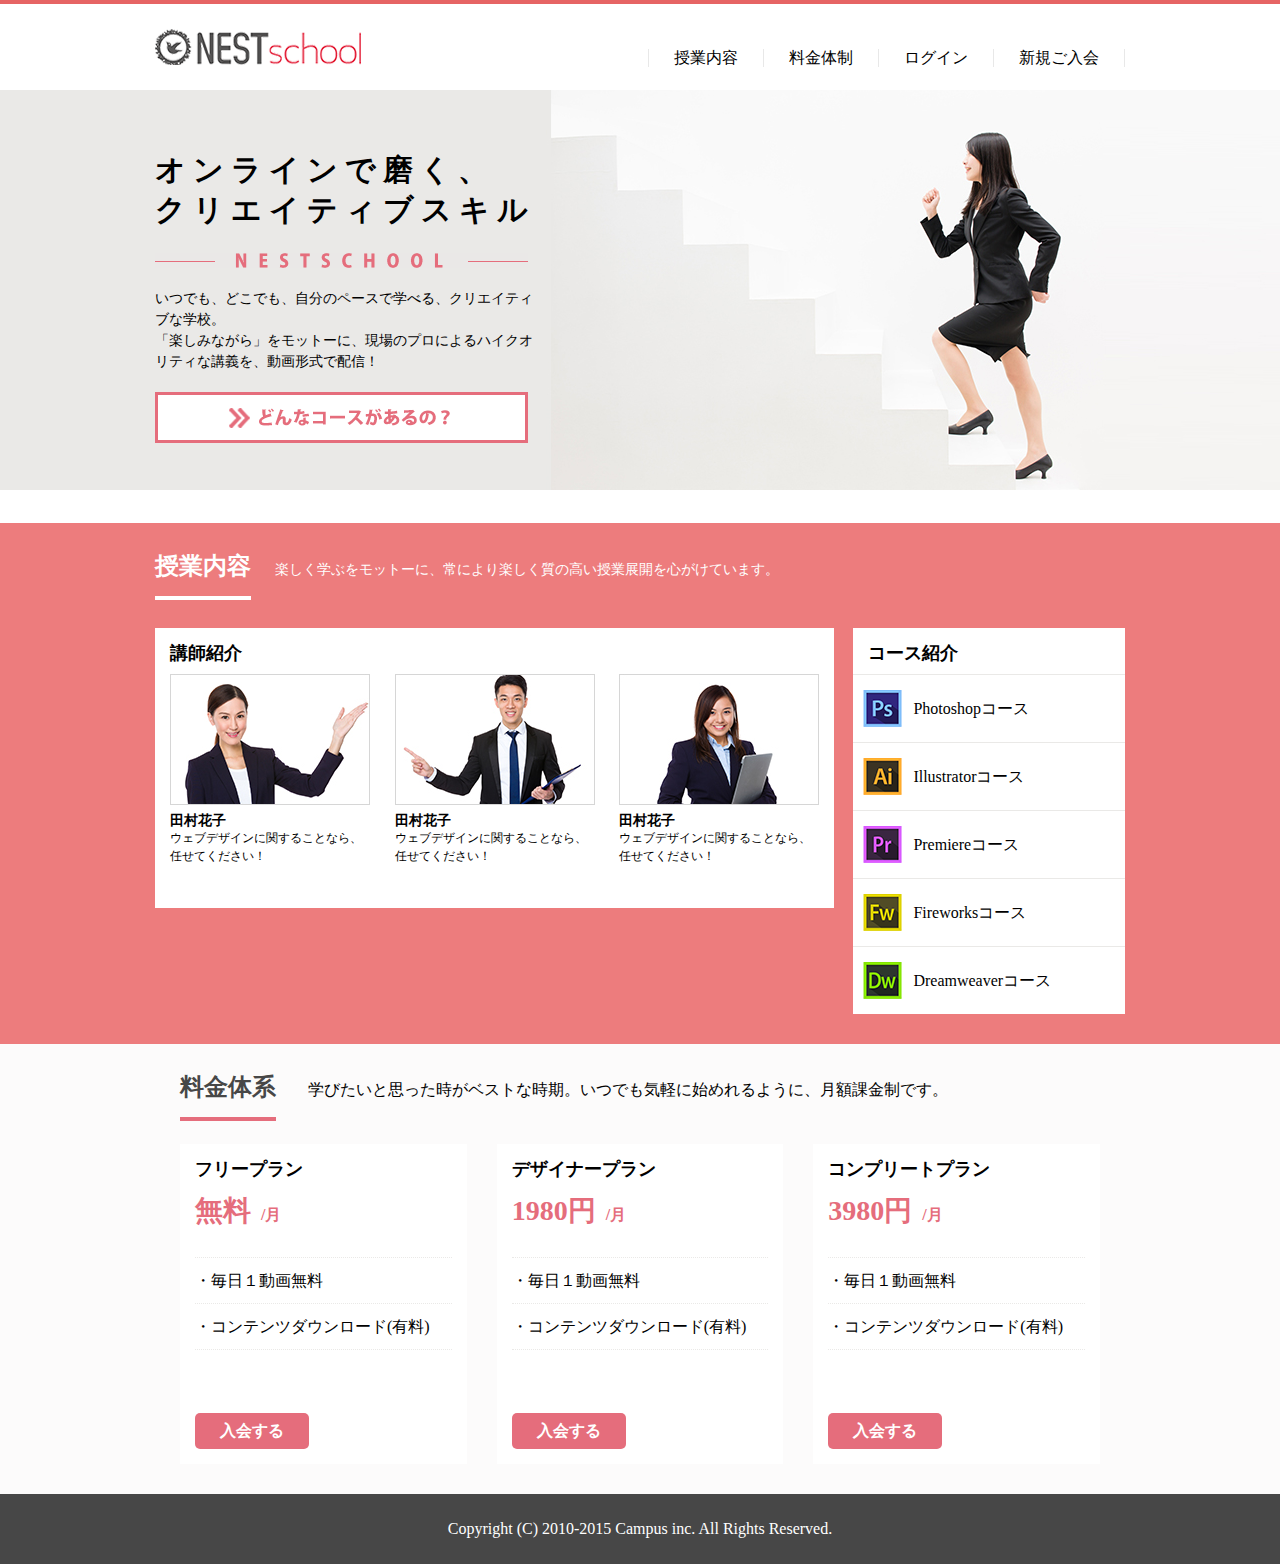
<file: charenge/index.html>
<!DOCTYPE html>
<html lang="en">
<head>
  <meta charset="UTF-8">
  <meta http-equiv="X-UA-Compatible" content="IE=edge">
  <meta name="viewport" content="width=device-width, initial-scale=1.0">
  <title>NESTschool</title>
  <link rel="stylesheet" href="style.css">
</head>
<body>
  <header>
    <div id="header_inner">
      <h1><img src="images/logo.png" alt=""></h1>
      <nav>
        <ul>
          <li><a href="#">授業内容</a></li>
          <li><a href="#">料金体制</a></li>
          <li><a href="#">ログイン</a></li>
          <li><a href="#">新規ご入会</a></li>
        </ul>
      </nav>
    </div>
  </header>

  <div id="main_image">
    <div id="main_image_text">
      <p>オンラインで磨く、<br>
        クリエイティブスキル</p>
      <dl>
        <dt><img src="images/nestonline.png" alt=""></dt>
        <dd>
          いつでも、どこでも、自分のペースで学べる、クリエイティブな学校。<br>
          「楽しみながら」をモットーに、現場のプロによるハイクオリティな講義を、動画形式で配信！
        </dd>
        <dd>
          <img src="images/more_info.png" alt="">
        </dd>
      </dl>
    </div>
  </div>

  <div id="introduction">
    <div id="introduction_wrapper">
      <div id="introduction_title">
        <h3>授業内容</h3> 
        <span>楽しく学ぶをモットーに、常により楽しく質の高い授業展開を心がけています。</span>
      </div>
      <div id="introduction_main">
        <div id="teacher_list">
          <h4>講師紹介</h4>
          <ul>
            <li>
              <dl>
                <dt><img src="images/teacher01.jpg" alt=""></dt>
                <dd class="teacher_name">田村花子</dd>
                <dd class="teacher_comment">ウェブデザインに関することなら、任せてください！</dd>
              </dl>
            </li>
            <li>
              <dl>
                <dt><img src="images/teacher02.jpg" alt=""></dt>
                <dd class="teacher_name">田村花子</dd>
                <dd class="teacher_comment">ウェブデザインに関することなら、任せてください！</dd>
              </dl>
            </li>
            <li>
              <dl>
                <dt><img src="images/teacher03.jpg" alt=""></dt>
                <dd class="teacher_name">田村花子</dd>
                <dd class="teacher_comment">ウェブデザインに関することなら、任せてください！</dd>
              </dl>
            </li>
          </ul>
        </div>
        <div id="course_list">
          <h4>コース紹介</h4>
          <ul>
            <li id="ps"><a href="">Photoshopコース</a></li>
            <li id="ai"><a href="">Illustratorコース</a></li>
            <li id="pr"><a href="">Premiereコース</a></li>
            <li id="fw"><a href="">Fireworksコース</a></li>
            <li id="dw"><a href="">Dreamweaverコース</a></li>
          </ul>

        </div>
      </div>
    </div>
  </div>

  <div id="price">
    <div id="price_wrapper">
      <div id="price_title">
        <h3>料金体系</h3> 
        <span>学びたいと思った時がベストな時期。いつでも気軽に始めれるように、月額課金制です。</span>  
      </div>
      <ul>
        <li>
          <dl>
            <dt>
              <p class="plan">フリープラン</p>
              <p class="price">無料<span>/月</span></p>
            </dt>
            <dd>・毎日１動画無料</dd>
            <dd>・コンテンツダウンロード(有料)</dd>
          </dl>
            <a href="#">入会する</a>
        </li>
        <li>
          <dl>
            <dt>
              <p class="plan">デザイナープラン</p>
              <p class="price">1980円<span>/月</span></p>
            </dt>
            <dd>・毎日１動画無料</dd>
            <dd>・コンテンツダウンロード(有料)</dd>
          </dl>
            <a href="#">入会する</a>
        </li>
        <li>
          <dl>
            <dt>
              <p class="plan">コンプリートプラン</p>
              <p class="price">3980円<span>/月</span></p>
            </dt>
            <dd>・毎日１動画無料</dd>
            <dd>・コンテンツダウンロード(有料)</dd>
          </dl>
            <a href="#">入会する</a>
        </li>
      </ul>
    </div>
  </div>

  <footer>
    Copyright (C) 2010-2015 Campus inc. All Rights Reserved.
  </footer>
</body>
</html>
</file>
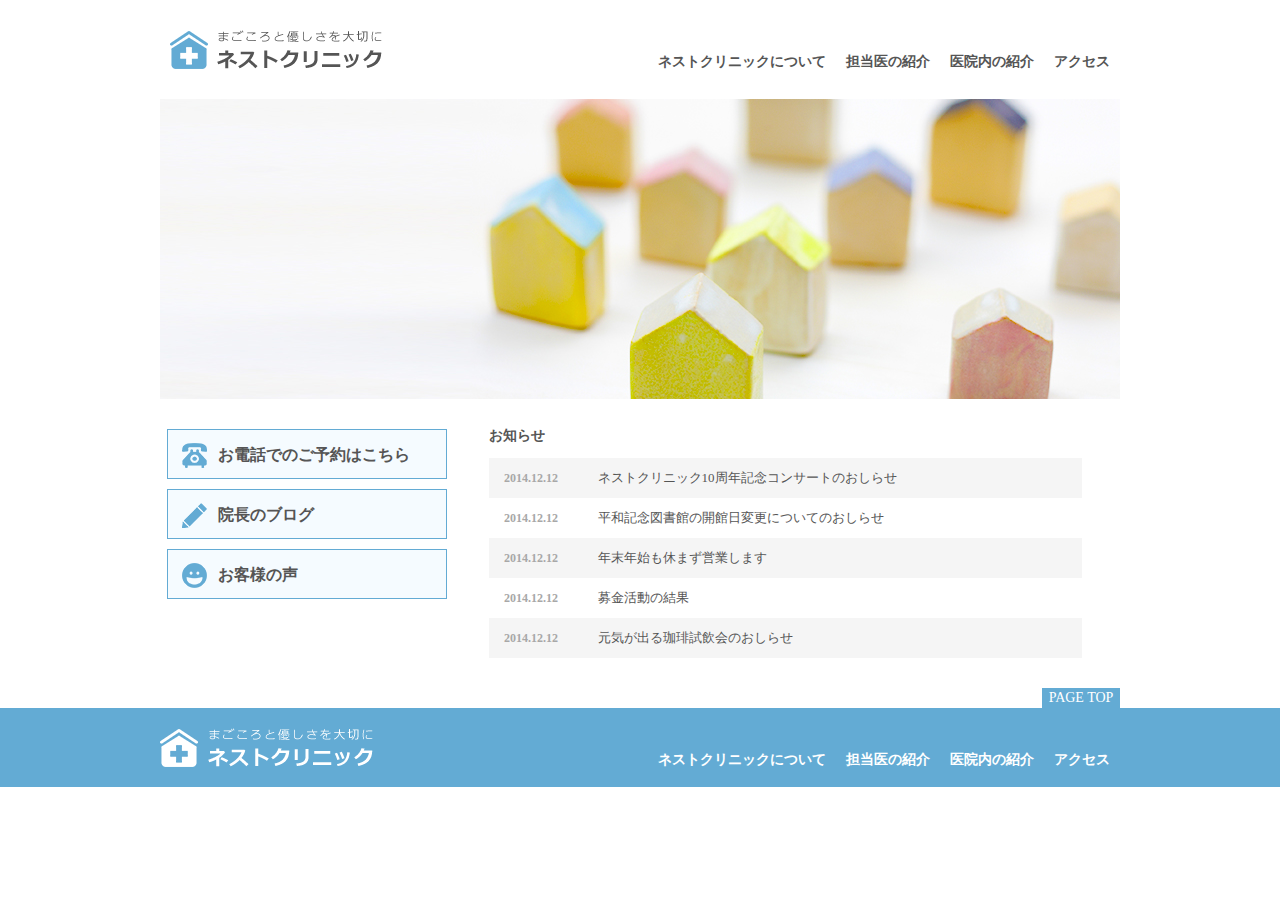
<file: clinic/index.html>
<!DOCTYPE html>
<html lang="en">
<head>
  <meta charset="UTF-8">
  <title>ネストクリニック | まごころと優しさを大切に</title>
  <meta name="description" content="まごころと優しさをモットーに患者さんに寄り添った背術を。清潔感溢れるクリニックです。"> 
  <meta name="keywords" content="ネストクリニック,病院"> 
  <link rel="stylesheet" href="style.css">
</head>
<body>
  <div id="wrapper">
    <header> 
        <h1><a href="#"><img src="images/logo.png" alt="サイトlogo画像"></a></h1> 
        <nav>
          <ul>
            <li><a href="#">ネストクリニックについて</a></li>
            <li><a href="#">担当医の紹介</a></li>
            <li><a href="#">医院内の紹介</a></li>
            <li><a href="#">アクセス</a></li>
          </ul>
        </nav>
    </header>

    <div id="main-image">
      <img src="images/mainimage.jpg" alt="メイン画像">
    </div>
  
    <main>
      <div class="sidebar">
        <ul>
          <li><a id="icon_tel" href="#">お電話でのご予約はこちら</a></li>
          <li><a id="icon_blog" href="#">院長のブログ</a></li>
          <li><a id="icon_voice" href="#">お客様の声</a></li>
        </ul>
      </div>
      <div class="contents">
        <h2>お知らせ</h2>
        <dl>
          <dt>2014.12.12</dt>
          <dd>ネストクリニック10周年記念コンサートのおしらせ</dd>
          <dt>2014.12.12</dt>
          <dd>平和記念図書館の開館日変更についてのおしらせ</dd>
          <dt>2014.12.12</dt>
          <dd>年末年始も休まず営業します</dd>
          <dt>2014.12.12</dt>
          <dd>募金活動の結果</dd>
          <dt>2014.12.12</dt>
          <dd>元気が出る珈琲試飲会のおしらせ</dd>
        </dl>
      </div>
    </main>
  </div>

  <footer>
    <div id="footer_inner">
      <p id="page-top">
        <a href="#">PAGE TOP</a>
      </p>
      <div id="footer-logo">
        <h1><img src="images/logo_footer.png" alt="footerのロゴ"></h1>
        <ul>
          <li><a href="#">ネストクリニックについて</a></li>
          <li><a href="#">担当医の紹介</a></li>
          <li><a href="#">医院内の紹介</a></li>
          <li><a href="#">アクセス</a></li>
        </ul>  
      </div>
    </div>
  </footer>

</body>
</html>
</file>
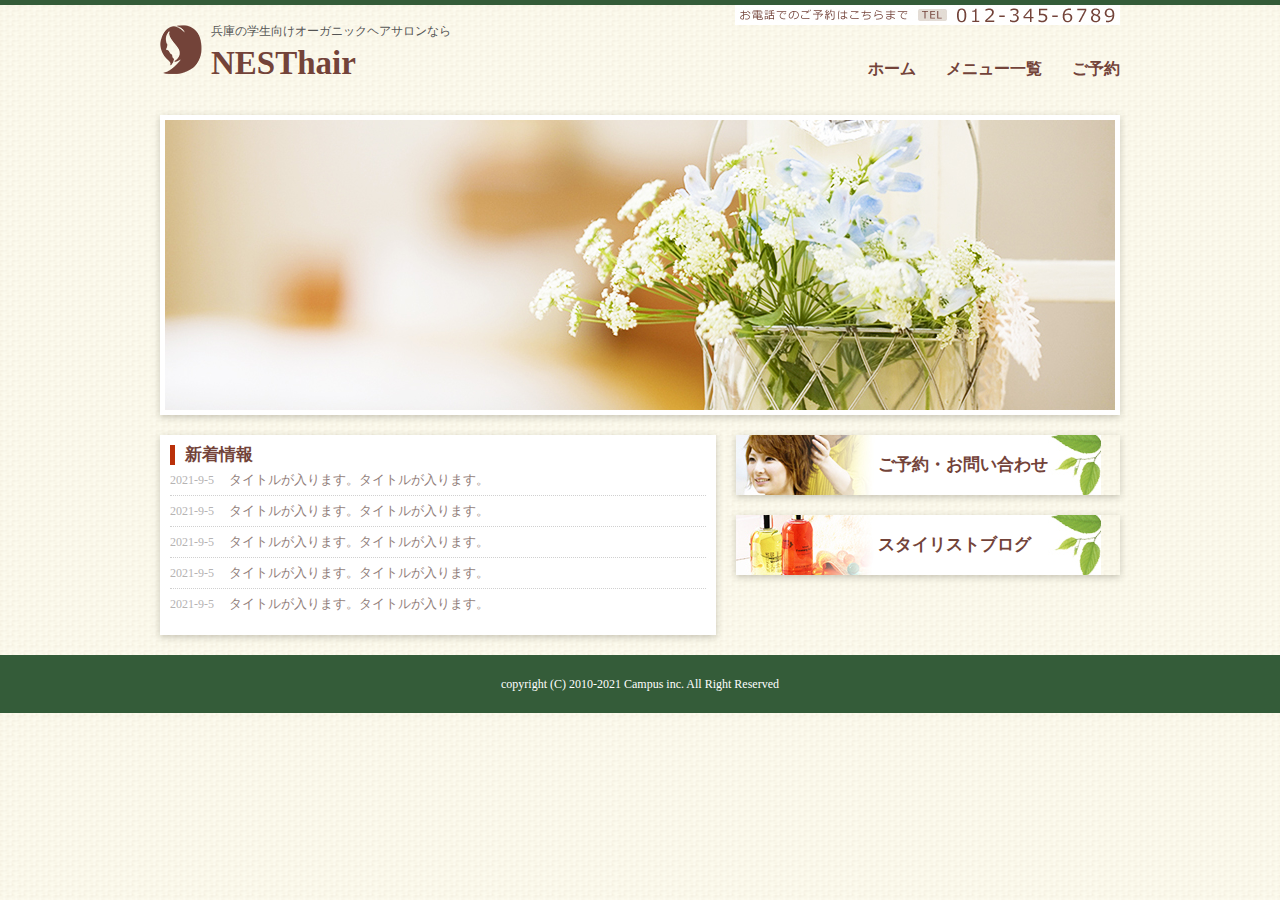
<file: Hairdresser/index.html>
<!DOCTYPE html>
<html lang="ja">
<head>
  <meta charset="UTF-8">
  <meta http-equiv="X-UA-Compatible" content="IE=edge">
  <meta name="viewport" content="width=device-width, initial-scale=1.0">
  <title>NESThair</title>
  <link rel="stylesheet" href="style.css" type="text/css" media="screen">
</head>
<body>
  <div id="wrapper">
    <header>
      <h1>
        兵庫の学生向けオーガニックヘアサロンなら<br>
        <span>NESThair</span>
      </h1>

      <nav>
        <ul>
          <li><a href="index.html">ホーム</a></li>
          <li><a href="menu.html">メニュー一覧</a></li>
          <li><a href="contact.html">ご予約</a></li>
        </ul>
      </nav>

      <p id="nav_tel">
        <img src="images/tel_nav.jpg" alt="">
      </p>

    </header>
  
    <div id="main-image" class="box-shadow">
      <img src="images/mainimage.jpg" alt="メイン画像">
    </div>
    
    <div class="main">
      <div class="left box-shadow">
        <h2>新着情報</h2>
        <ul>
          <li><span>2021-9-5</span>タイトルが入ります。タイトルが入ります。</li>
          <li><span>2021-9-5</span>タイトルが入ります。タイトルが入ります。</li>
          <li><span>2021-9-5</span>タイトルが入ります。タイトルが入ります。</li>
          <li><span>2021-9-5</span>タイトルが入ります。タイトルが入ります。</li>
          <li><span>2021-9-5</span>タイトルが入ります。タイトルが入ります。</li>
          <li><span>2021-9-5</span>タイトルが入ります。タイトルが入ります。</li>
          <li><span>2021-9-5</span>タイトルが入ります。タイトルが入ります。</li>
          <li><span>2021-9-5</span>タイトルが入ります。タイトルが入ります。</li>
          <li><span>2021-9-5</span>タイトルが入ります。タイトルが入ります。</li>
        </ul>
      </div>
      <div class="right">
        <ul>
          <li class="box-shadow"><a id="contact" href="#">ご予約・お問い合わせ</a></li>
          <li class="box-shadow"><a id="blog" href="#">スタイリストブログ</a></li>
        </ul>
      </div>
    </div>
  </div>

    <footer>
      <p>copyright (C) 2010-2021 Campus inc. All Right Reserved</p>
    </footer>
  
  
</body>
</html>
</file>
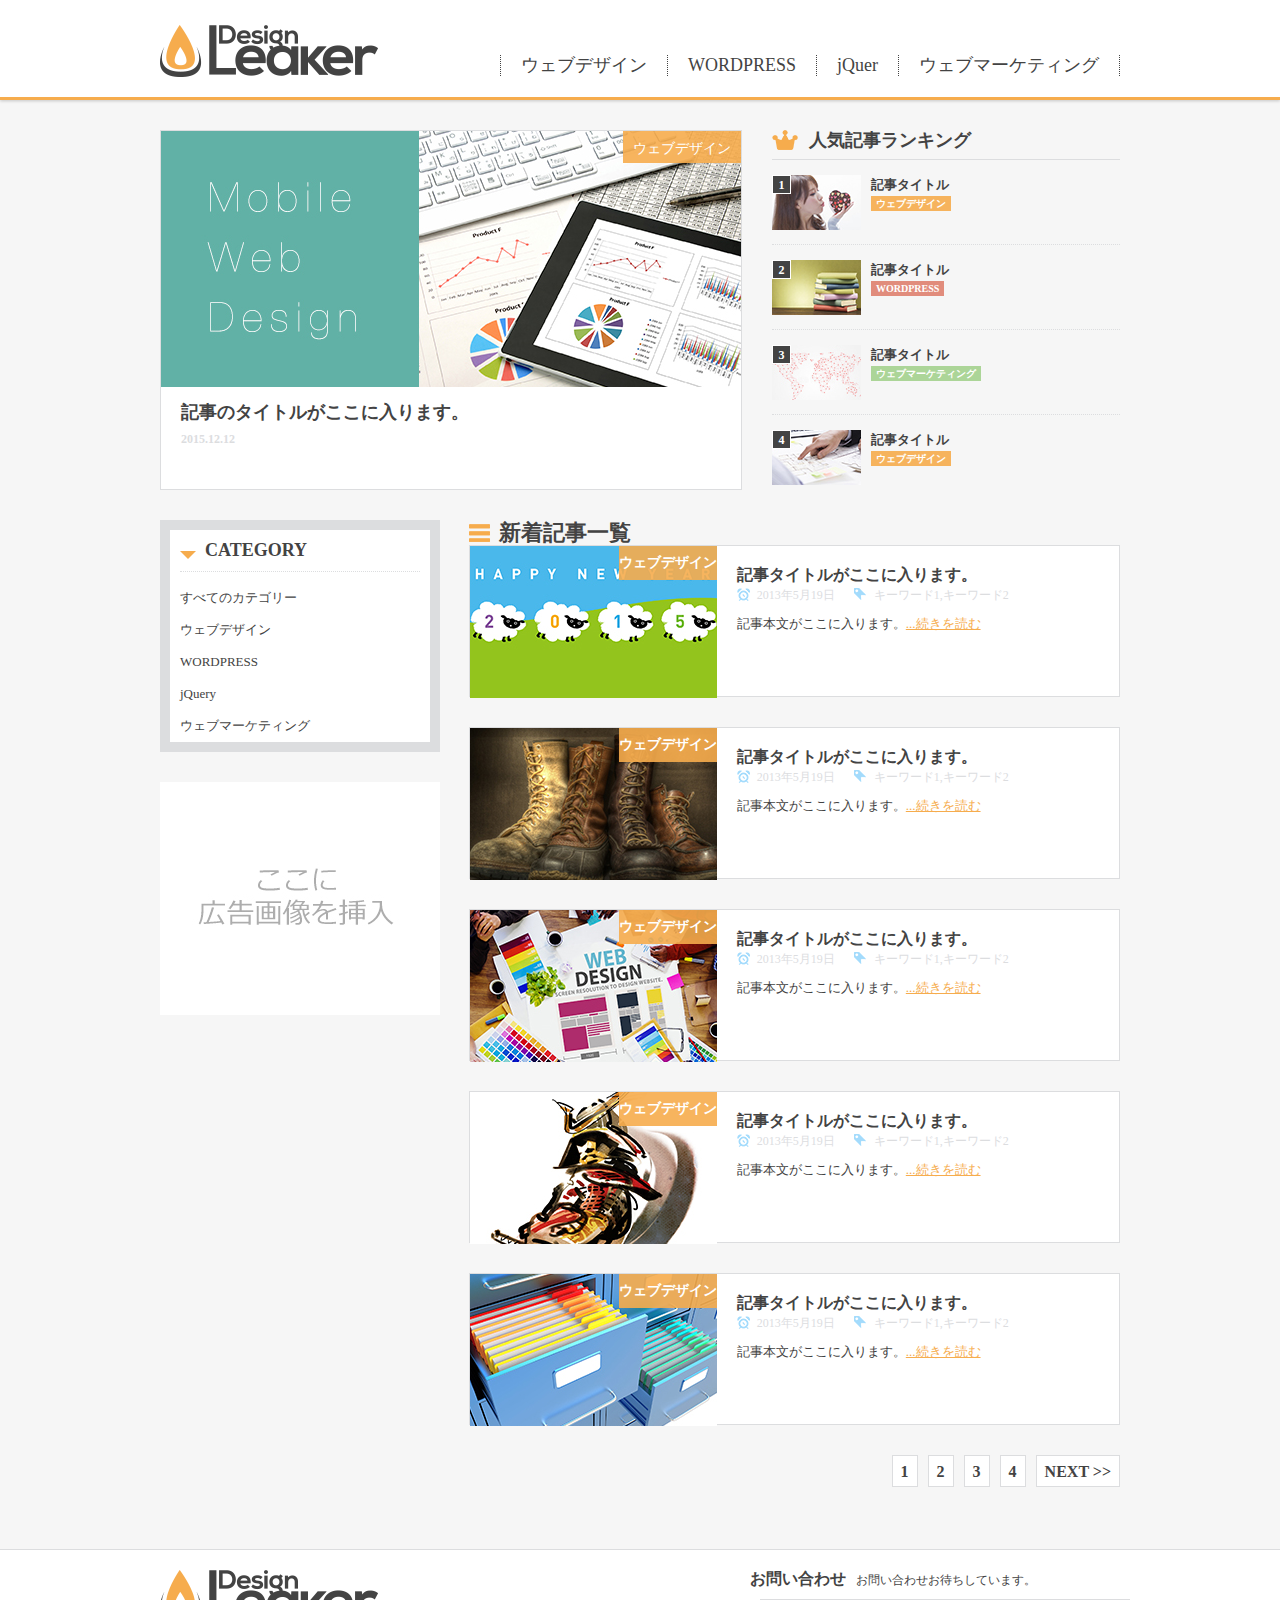
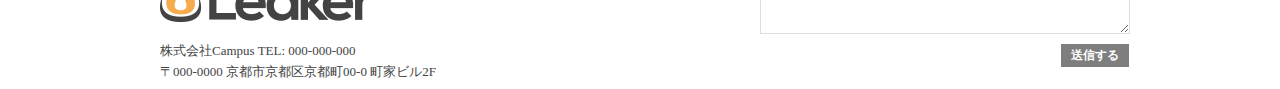
<file: Homepage/index.html>
<!DOCTYPE html>
<html lang="ja">
<head>
  <meta charset="UTF-8">
  <meta http-equiv="X-UA-Compatible" content="IE=edge">
  <meta name="viewport" content="width=device-width, initial-scale=1.0">
  <title>WebCopo</title>
  <link rel="stylesheet" href="style.css">
</head>
<body>
  <header>
    <div id="header_inner">
      <h1><img src="images/logo.png" alt="ロゴ画像"></h1>
      <nav>
        <ul>
          <li><a href="#">ウェブデザイン</a></li>
          <li><a href="#">WORDPRESS</a></li>
          <li><a href="#">jQuer</a></li>
          <li><a href="#">ウェブマーケティング</a></li>
        </ul>
      </nav>  
    </div>
  </header>

  <div id="main_wrapper">
    <div id="top_pickup">
      <p id="pickup_thumb">
        <img src="images/pickup.jpg" alt="ピックアップ画像">
        <span id="pickup_tag">ウェブデザイン</span>
      </p>
      <dl>
        <dt><a href="#">記事のタイトルがここに入ります。</a></dt>
        <dd>2015.12.12</dd>
      </dl>
    </div>
    <div id="top_ranking">
      <h2>人気記事ランキング</h2>
      <ul>
        <li>
          <dl>
            <dt>
              <img src="images/tmb_1.jpg" alt="ランキング画像01">
              <span class="ranking_number">1</span>
            </dt>
            <dd>
              <h3><a href="#">記事タイトル</a></h3>
              <span class="ranking_tag webdesign">ウェブデザイン</span>
            </dd>
          </dl>
        </li>
        <li>
          <dl>
            <dt>
              <img src="images/tmb_2.jpg" alt="ランキング画像01">
              <span class="ranking_number">2</span>
            </dt>
            <dd>
              <h3><a href="#">記事タイトル</a></h3>
              <span class="ranking_tag wordpress">WORDPRESS</span>
            </dd>
          </dl>
        </li>
        <li>
          <dl>
            <dt>
              <img src="images/tmb_3.jpg" alt="ランキング画像01">
              <span class="ranking_number">3</span>
            </dt>
            <dd>
              <h3><a href="#">記事タイトル</a></h3>
              <span class="ranking_tag webmarketing">ウェブマーケティング</span>
            </dd>
          </dl>
        </li>
        <li>
          <dl>
            <dt>
              <img src="images/tmb_4.jpg" alt="ランキング画像01">
              <span class="ranking_number">4</span>
            </dt>
            <dd>
              <h3><a href="#">記事タイトル</a></h3>
              <span class="ranking_tag webdesign">ウェブデザイン</span>
            </dd>
          </dl>
        </li>
      </ul>
    </div>
  </div>

  <div id="top_wrapper">
    <div id="top_left">
      <div id="top_category">
        <h3>CATEGORY</h3>
        <ul>
          <li><a href="#">すべてのカテゴリー</a></li>
          <li><a href="#">ウェブデザイン</a></li>
          <li><a href="#">WORDPRESS</a></li>
          <li><a href="#">jQuery</a></li>
          <li><a href="#">ウェブマーケティング</a></li>
        </ul>
        
      </div>
      <div id="top_ad">
        <img src="images/add.jpg" alt="">
      </div>
    </div>
    <div id="top_right">
      <h3>新着記事一覧</h3>
      <ul id="post_list">
        <li>
          <dl>
            <dt>
              <img src="images/tmb_5.jpg" alt="">
              <span class="new_category_tag">ウェブデザイン</span>
            </dt>
            <dd>
              <h4><a href="#">記事タイトルがここに入ります。</a></h4>
              <span class="new_date">2013年5月19日</span>
              <span class="new_tag">キーワード1,キーワード2</span>
              <p>記事本文がここに入ります。<a href="#">...続きを読む</a></p>
            </dd>
          </dl>
        </li>
        <li>
          <dl>
            <dt>
              <img src="images/tmb_6.jpg" alt="">
              <span class="new_category_tag">ウェブデザイン</span>
            </dt>
            <dd>
              <h4><a href="#">記事タイトルがここに入ります。</a></h4>
              <span class="new_date">2013年5月19日</span>
              <span class="new_tag">キーワード1,キーワード2</span>
              <p>記事本文がここに入ります。<a href="#">...続きを読む</a></p>
            </dd>
          </dl>
        </li>
        <li>
          <dl>
            <dt>
              <img src="images/tmb_7.jpg" alt="">
              <span class="new_category_tag">ウェブデザイン</span>
            </dt>
            <dd>
              <h4><a href="#">記事タイトルがここに入ります。</a></h4>
              <span class="new_date">2013年5月19日</span>
              <span class="new_tag">キーワード1,キーワード2</span>
              <p>記事本文がここに入ります。<a href="#">...続きを読む</a></p>
            </dd>
          </dl>
        </li>
        <li>
          <dl>
            <dt>
              <img src="images/tmb_8.jpg" alt="">
              <span class="new_category_tag">ウェブデザイン</span>
            </dt>
            <dd>
              <h4><a href="#">記事タイトルがここに入ります。</a></h4>
              <span class="new_date">2013年5月19日</span>
              <span class="new_tag">キーワード1,キーワード2</span>
              <p>記事本文がここに入ります。<a href="#">...続きを読む</a></p>
            </dd>
          </dl>
        </li>
        <li>
          <dl>
            <dt>
              <img src="images/tmb_9.jpg" alt="">
              <span class="new_category_tag">ウェブデザイン</span>
            </dt>
            <dd>
              <h4><a href="#">記事タイトルがここに入ります。</a></h4>
              <span class="new_date">2013年5月19日</span>
              <span class="new_tag">キーワード1,キーワード2</span>
              <p>記事本文がここに入ります。<a href="#">...続きを読む</a></p>
            </dd>
          </dl>
        </li>
      </ul>
      <div id="pagination">
        <ul>
          <li><a href="#">1</a></li>
          <li><a href="#">2</a></li>
          <li><a href="#">3</a></li>
          <li><a href="#">4</a></li>
          <li><a href="#">NEXT >></a></li>
        </ul>
      </div>      
    </div>
  </div>


  <footer>
    <div id="footer_inner">
      <dl>
        <dt>
          <img src="images/logo.png" alt="">
        </dt>
        <dd>
          株式会社Campus TEL: 000-000-000<br>
          〒000-0000 京都市京都区京都町00-0 町家ビル2F
        </dd>
      </dl>
      <div id="contact">
        <h4>お問い合わせ<span>お問い合わせお待ちしています。</span></h4>
        <form action="">
          <textarea name="" id=""></textarea>
          <br>
          <input type="submit" value="送信する">
        </form>
      </div>
    </div>
  </footer>
</body>
</html>
</file>
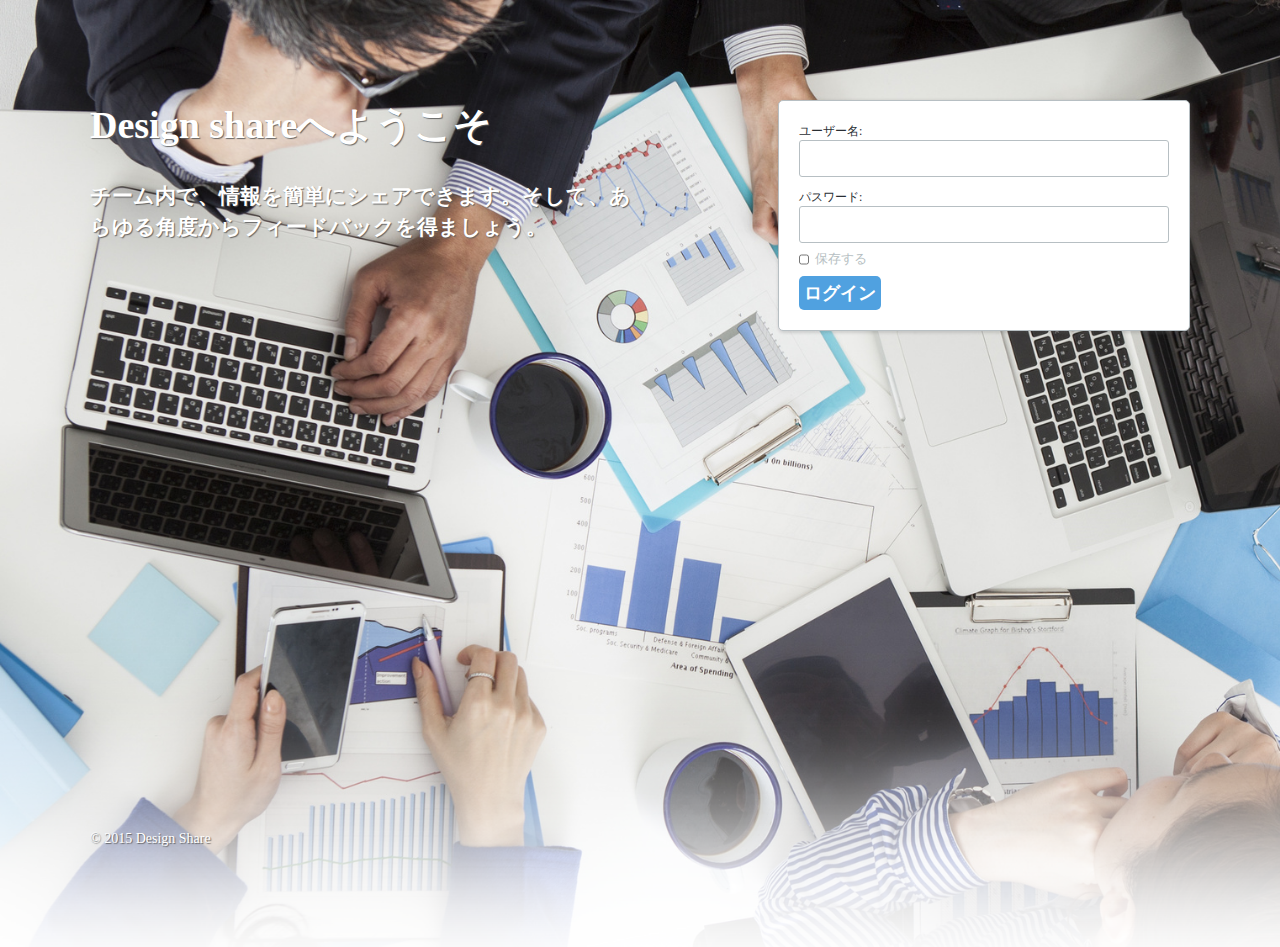
<file: login/index.html>
<!DOCTYPE html>
<html lang="ja">
<head>
	<meta charset="utf-8">
	<title>Design share | ログイン</title>
	<link rel="stylesheet" type="text/css" href="style.css" media="all">
</head>
<body>

	<div id="wrapper">

		<header>
			<h1>Design shareへようこそ</h1>
			<h2>チーム内で、情報を簡単にシェアできます。そして、あらゆる角度からフィードバックを得ましょう。</h2>
		</header>

		<div>

			<section>
				<!-- ここにフォームを記述 -->
				<form action="">
					<label for="user_id">ユーザー名:</label>
					<input id="user_id" name="user_id" type="text">

					<label for="password">パスワード:</label>
					<input id="password" type="password" name="password">

					<input type="checkbox" for="save" name="save" value="save">
					<label id="save">保存する</label>

					<button type="submit">ログイン</button>
				</form>
			</section>

		</div>

		<footer>
			<p>&copy; 2015 Design Share</p>
		</footer>

	</div><!-- //#wrapper -->

</body>
</html>
</file>
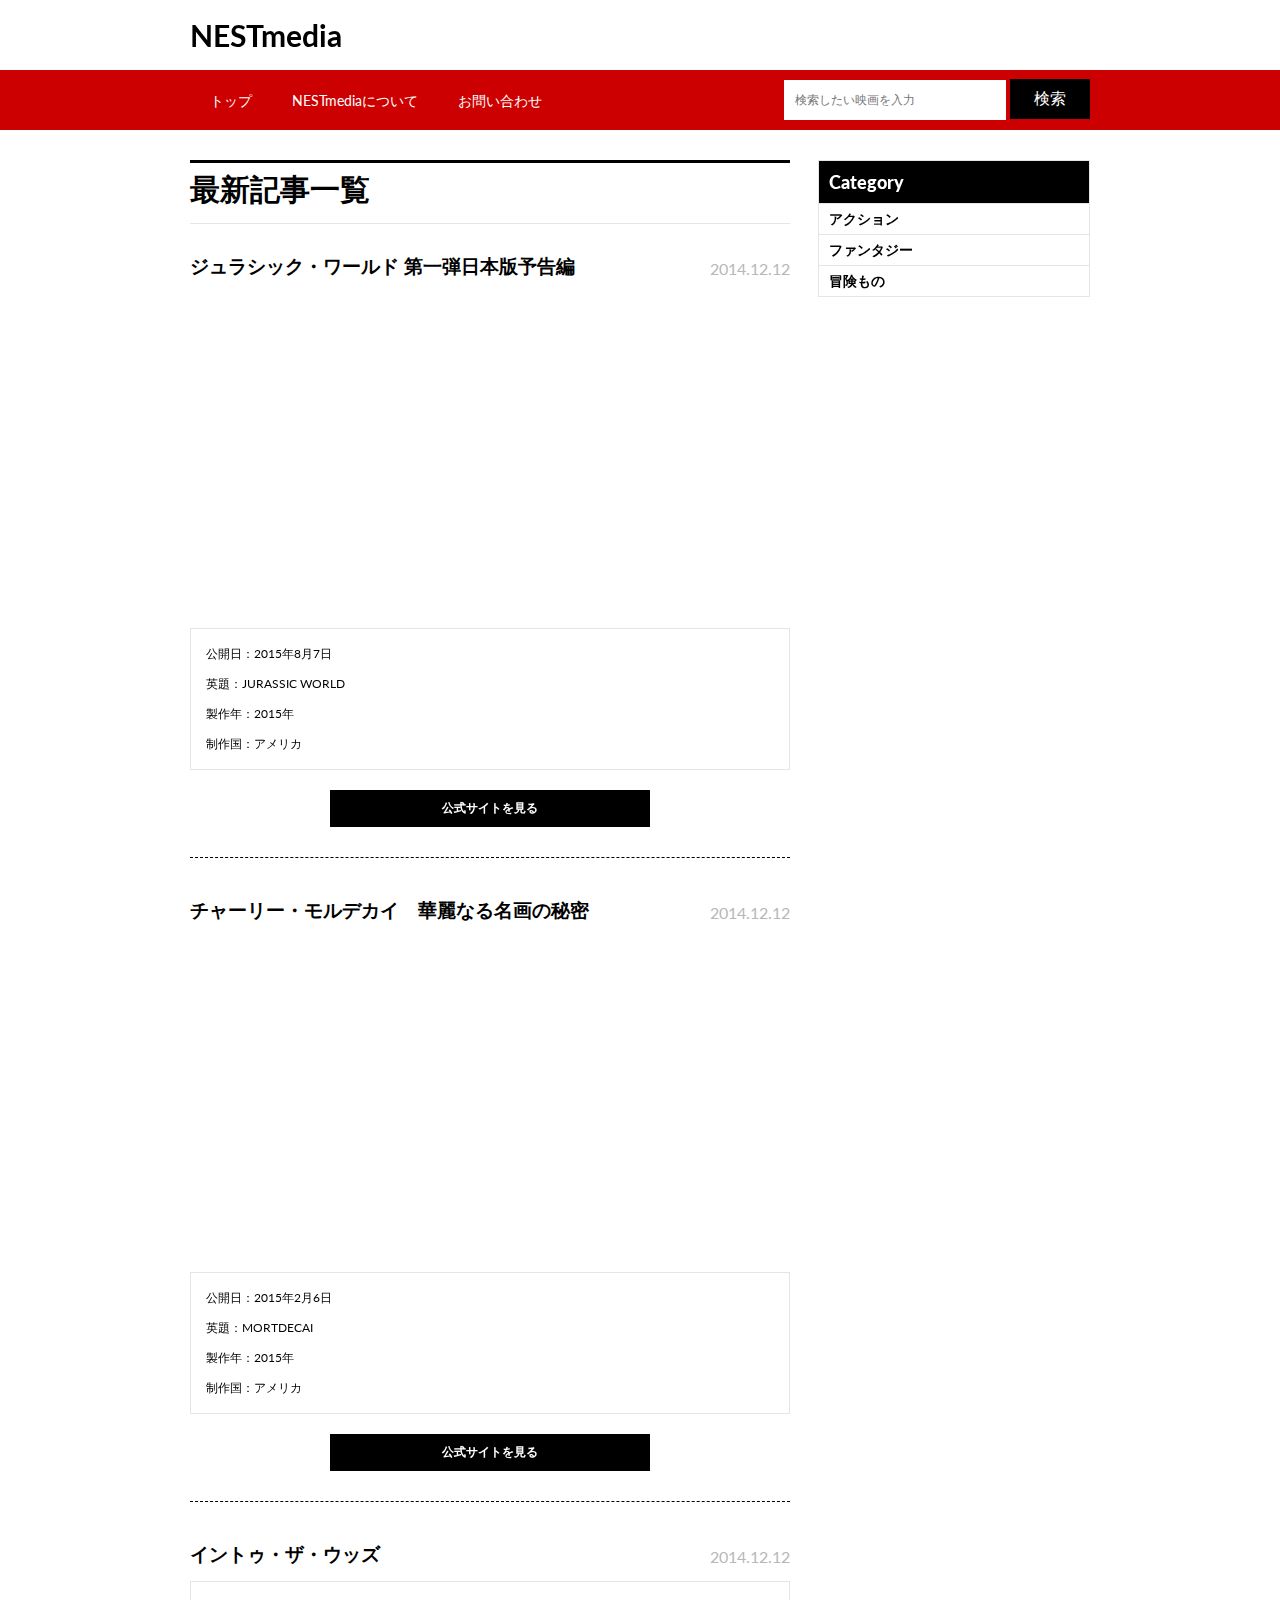
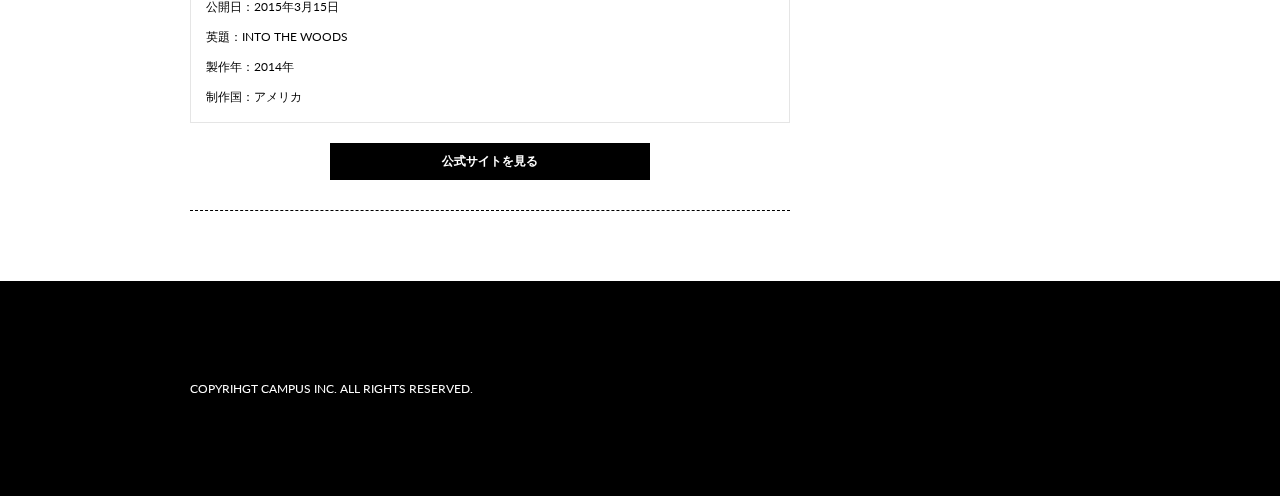
<file: YouTube/index.html>
<!DOCTYPE html>
<html lang="ja">
<head>
	<meta charset="utf-8">
	<title>NESTmedia | 最新映画情報一覧</title>
	<link rel="stylesheet" type="text/css" href="style.css" media="all">
	<link href='http://fonts.googleapis.com/css?family=Lato:400,900' rel='stylesheet' type='text/css'>
</head>
<body>
	<header>
		<div class="wrapper">
			<h1>NESTmedia</h1>
		</div>
		<div id="navigation">
			<div class="wrapper">
				<nav>
					<ul>
						<li><a href="kadai6.html">トップ</a></li>
						<li><a href="kadai6_about.html">NESTmediaについて</a></li>
						<li><a href="kadai6_contact.html">お問い合わせ</a></li>
					</ul>
				</nav>
				<div id="search_form">
					<form>
						<input id="form" type="text" placeholder="検索したい映画を入力">
						<input id="button" type="submit" value="検索">
					</form>
				</div>
			</div>
		</div>
	</header>

	<div class="wrapper">

	<div id="left">

		<h2>最新記事一覧</h2>

		<div class="article">
			<h3>ジュラシック・ワールド 第一弾日本版予告編</h3>
			<span>2014.12.12</span><br>
			<iframe width="600" height="315" src="https://www.youtube.com/embed/Qo5VzcGeETk" title="YouTube video player" frameborder="0" allow="accelerometer; autoplay; clipboard-write; encrypted-media; gyroscope; picture-in-picture" allowfullscreen></iframe>
			<ul>
				<li>公開日：2015年8月7日</li>
				<li>英題：JURASSIC WORLD</li>
				<li>製作年：2015年</li>
				<li>制作国：アメリカ</li>
			</ul>

			<a href="#" target="_blank">公式サイトを見る</a>
		</div>

		<div class="article">
			<h3>チャーリー・モルデカイ　華麗なる名画の秘密</h3>
			<span>2014.12.12</span><br>
			<iframe width="600" height="315" src="https://www.youtube.com/embed/dB2hUcdHUUs" title="YouTube video player" frameborder="0" allow="accelerometer; autoplay; clipboard-write; encrypted-media; gyroscope; picture-in-picture" allowfullscreen></iframe>
			<ul>
				<li>公開日：2015年2月6日</li>
				<li>英題：MORTDECAI</li>
				<li>製作年：2015年</li>
				<li>制作国：アメリカ</li>
			</ul>
			<a href="#">公式サイトを見る</a>
		</div>

		<div class="article">
			<h3>イントゥ・ザ・ウッズ</h3>
			<span>2014.12.12</span><br>
			<!-- ここにyoutube動画 -->
			<ul>
				<li>公開日：2015年3月15日</li>
				<li>英題：INTO THE WOODS</li>
				<li>製作年：2014年</li>
				<li>制作国：アメリカ</li>
			</ul>
			<a href="#">公式サイトを見る</a>
		</div>

	</div>

	<div id="right">
		<h2>Category</h2>
		<ul>
			<li><a href="#">アクション</a></li>
			<li><a href="#">ファンタジー</a></li>
			<li><a href="#">冒険もの</a></li>
		</ul>
	</div>

	</div>




	<footer>
		<p>COPYRIHGT CAMPUS INC. ALL RIGHTS RESERVED.</p>
	</footer>
</body>
</html>
</file>
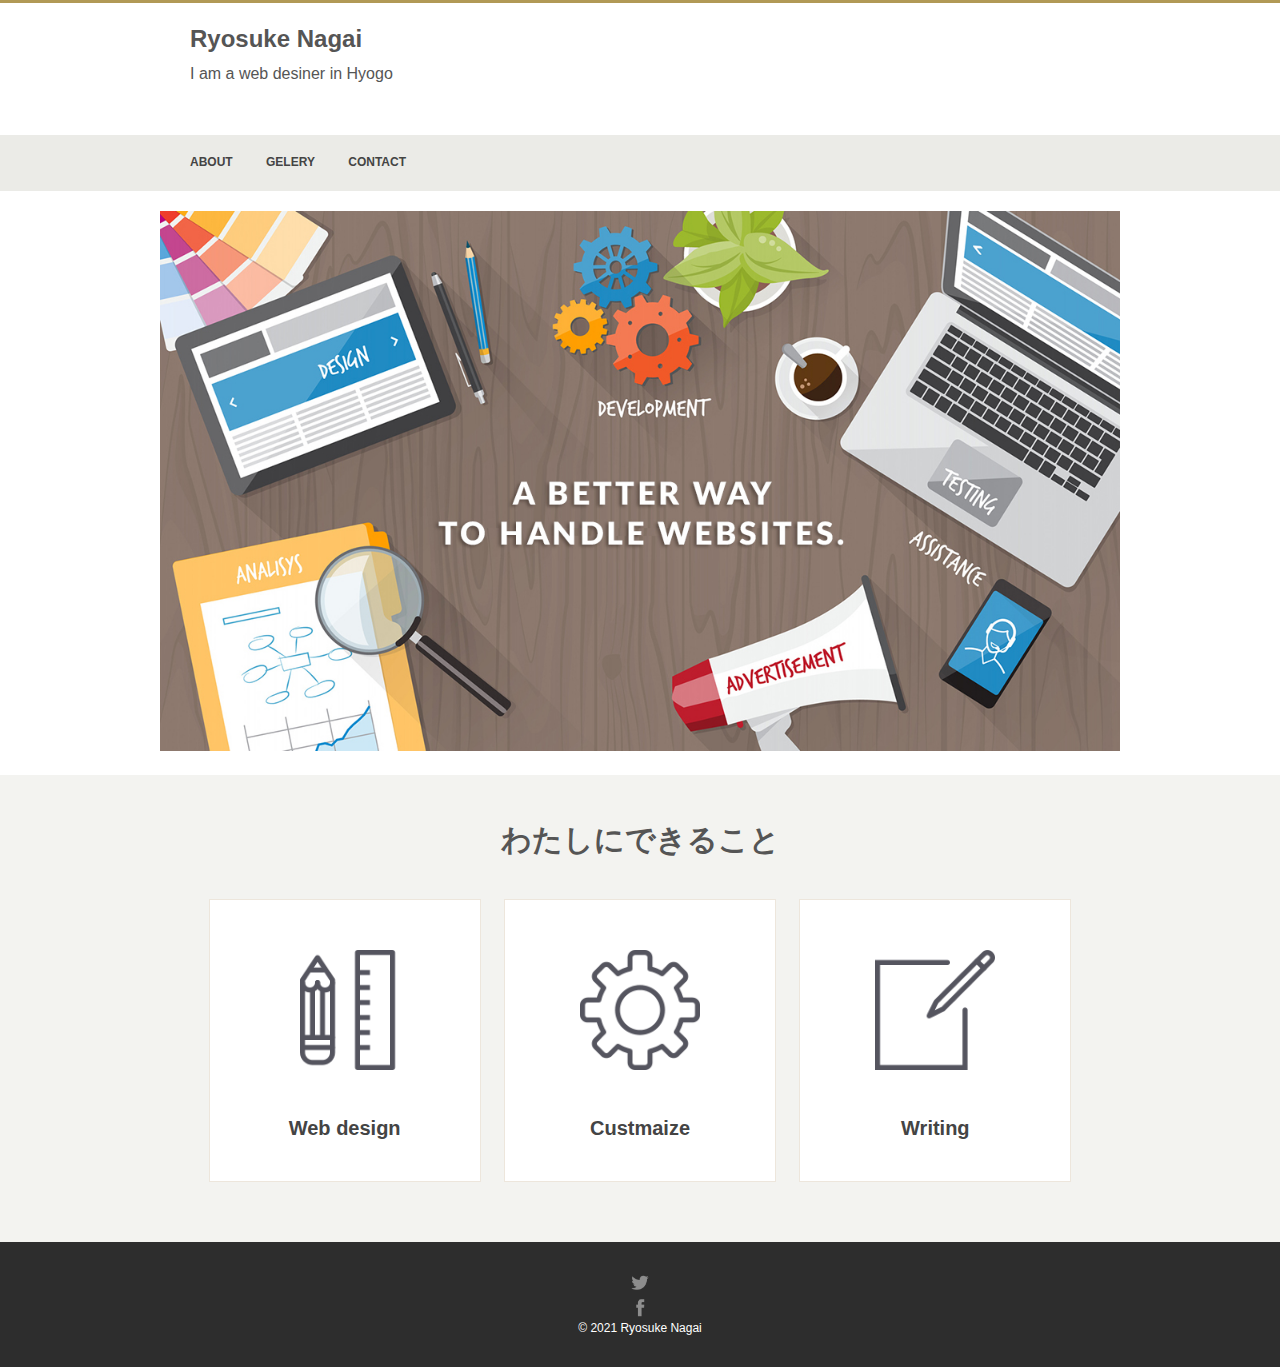
<file: ポートフォリオ/index.html>
<!DOCTYPE html>
<html lang="en">
<head>
  <title>Desiner | Ryo Nagai</title>
  <meta name="description" content="淡路島でフリーランスとして活躍したい男">
  <meta name="keywords" content="Ryo Nagai, Desiner,web,Awajishima">
  <meta name="author" content="Ryo Nagai"> 
  <meta charset="UTF-8">
  <link rel="stylesheet" media="all" href="style.css" type="text/css">
</head>
<body>

  <!-- header -->
  <header>
    <h1>Ryosuke Nagai</h1>
    <h2>I am a web desiner in Hyogo</h2> 
    <!-- ナビゲーション -->
    <nav>
      <ul>
        <li><a href="about.html">ABOUT</a></li>
        <li><a href="#">GELERY</a></li>
        <li><a href="contact.html">CONTACT</a></li>
      </ul>  
    </nav>
  </header>

  <!-- main -->
  <div>
    <img src="images/mainimg.jpg" alt="キャッチコピーを入力">
  </div>

  <div>
    <h3>わたしにできること</h3>
    <ul>
      <li><a href="#"><img src="images/icon_design.png" alt="キャッチコピーを入力"><br>Web design</a></li>
      <li><a href="#"><img src="images/icon_pre.png" alt="キャッチコピーを入力"><br>Custmaize</a></li>
      <li><a href="#"><img src="images/icon_writing.png" alt="キャッチコピーを入力"><br>Writing</a></li>  
    </ul>
  </div>

  <!-- footer -->
  <footer>
    <img src="images/icon_twitter.png" alt="アイコン(twitter)"><br>
    <img src="images/icon_facebook.png" alt="アイコン(facebook)"><br>
    <p>&copy; 2021 Ryosuke Nagai</p>
  </footer>

</body>
</html>
</file>
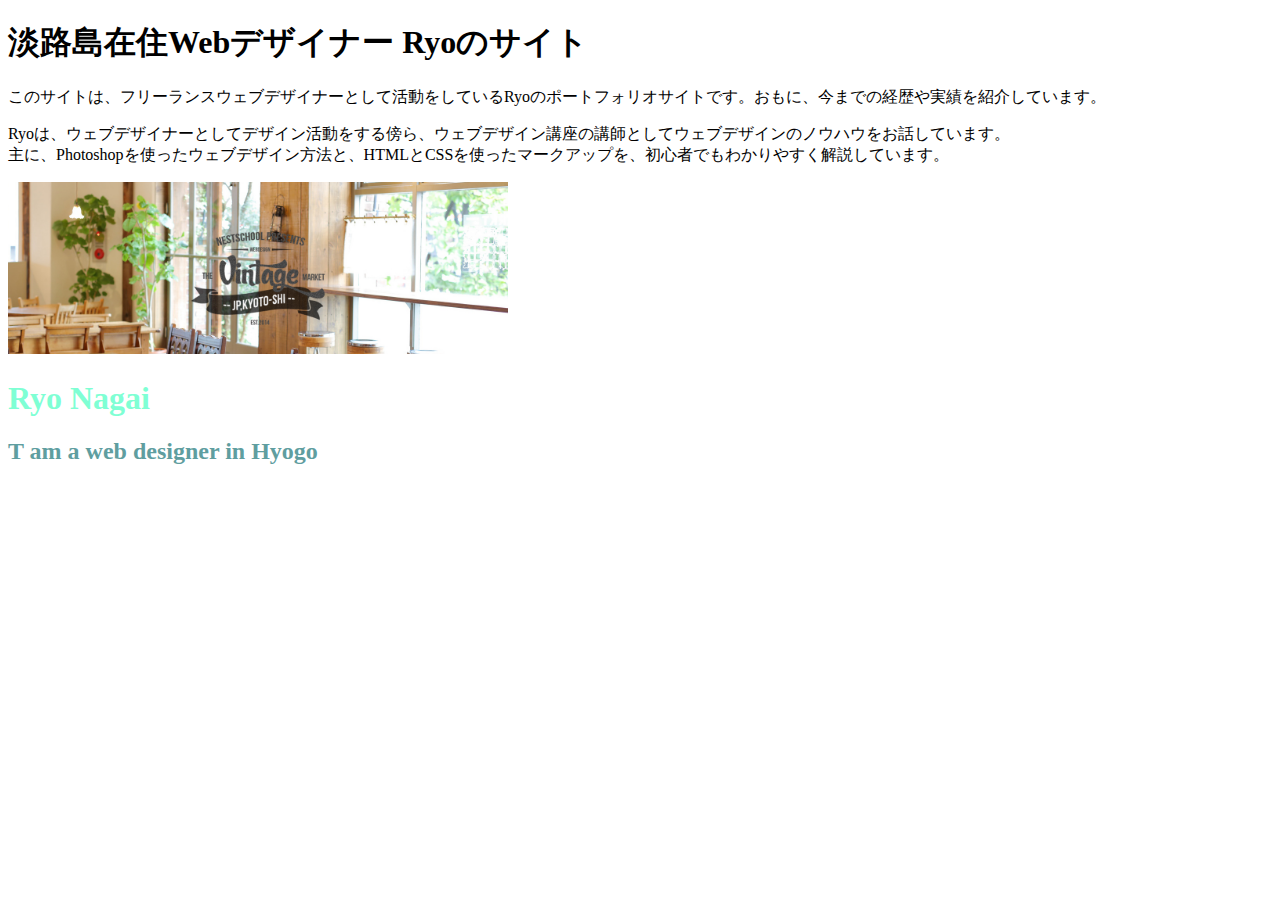
<file: 基本/index.html>
<!DOCTYPE html>
<html lang="en">
<head>
  <!-- metaタグ ページに関する情報を記述できる。 -->
  <meta charset="UTF-8">
  <meta http-equiv="X-UA-Compatible" content="IE=edge">
  <meta name="viewport" content="width=device-width, initial-scale=1.0">
  <!-- サイト検索時重要 -->
  <title>淡路島在住Webデザイナー Ryoのサイト</title>
  <meta name="description" content="サイトの説明文が入る">
  <!-- キーワードは5つ以内に抑える -->
  <meta name="keywords" content="キーワード,キーワード２,キーワード3">
  <!-- 著者名 -->
  <meta name="author" content="著者名">
</head>
<body>
  <!-- h1見出し tagの中に属性="属性値" -->
  <h1>  淡路島在住Webデザイナー Ryoのサイト</h1>
  <!-- 本文　段落分け -->
  <p>このサイトは、フリーランスウェブデザイナーとして活動をしているRyoのポートフォリオサイトです。おもに、今までの経歴や実績を紹介しています。</p>
  <p>Ryoは、ウェブデザイナーとしてデザイン活動をする傍ら、ウェブデザイン講座の講師としてウェブデザインのノウハウをお話しています。
  <br>主に、Photoshopを使ったウェブデザイン方法と、HTMLとCSSを使ったマークアップを、初心者でもわかりやすく解説しています。
  </p>

  <img src="images/main.jpg" alt="Mr.Childrenの画像" width="500">

  <h1 style="color:aquamarine;">Ryo Nagai</h1>
  <h2 style="color: cadetblue;">T am a web designer in Hyogo</h2>

</body>
</html>
</file>
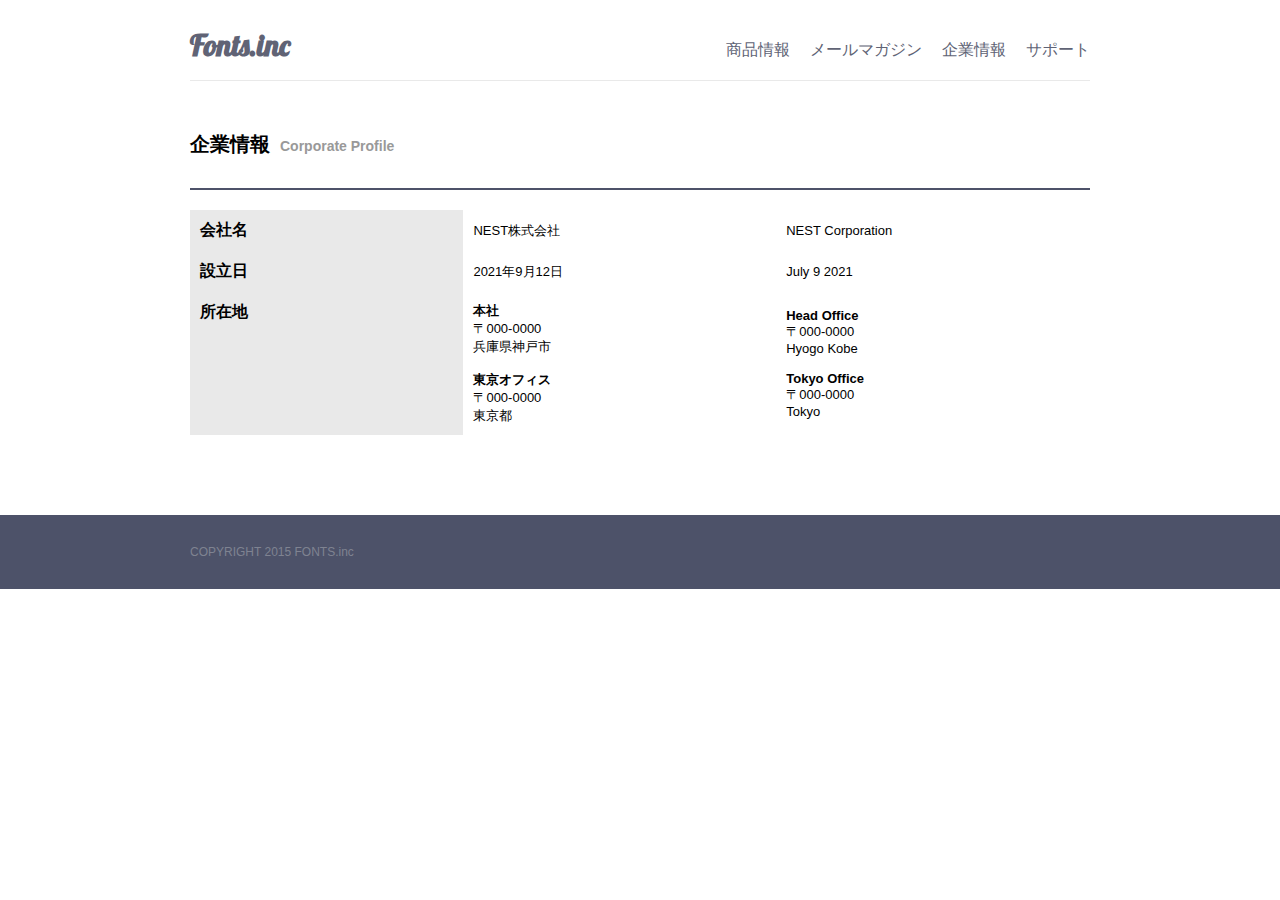
<file: table/チャレンジ/index.html>
<!DOCTYPE html>
<html lang="ja">
<head>
	<meta charset="utf-8">
	<title>Fonts.inc</title>
	<link rel="stylesheet" type="text/css" href="style.css" media="all">
	<link href='http://fonts.googleapis.com/css?family=Lobster' rel='stylesheet' type='text/css'>
</head>
<body>

	<div id="wrapper">

		<header class="clearfix">

			<h1>Fonts.inc</h1>

			<nav>
				<ul class="clearfix">
					<li><a href="#">商品情報</a></li>
					<li><a href="#">メールマガジン</a></li>
					<li><a href="#">企業情報</a></li>
					<li><a href="#">サポート</a></li>
				</ul>
			</nav>

		</header>

		<section>
			<h2>企業情報<span>Corporate Profile</span></h2>

			<!-- ここにテーブルを記述 -->
			<table>
				<thead>
	
				</thead>
				<tfoot>

				</tfoot>
				<colgroup>
					<col width="280">
					<col width="320">
					<col width="320">
				</colgroup>
				<tbody>
					<tr>
						<th>会社名</th>
						<td>NEST株式会社</td>
						<td>NEST Corporation</td>			
					</tr>
					<tr>
						<th>設立日</th>
						<td>2021年9月12日</td>
						<td>July 9 2021</td>			
					</tr>
					<tr>
						<th>所在地</th>
						<td>
							<b>本社</b><br>
							〒000-0000<br>
							兵庫県神戸市<br><br>

							<b>東京オフィス</b><br>
							〒000-0000<br>
							東京都<br>
						</td>
						<td>
							<b>Head Office</b><br>
							〒000-0000<br>
							Hyogo Kobe<br><br>

							<b>Tokyo Office</b><br>
							〒000-0000<br>
							Tokyo<br>
						</td>			
					</tr>
				</tbody>
			</table>

		</section>


	</div>

	<footer>
		<p>COPYRIGHT 2015 FONTS.inc</p>
	</footer>

</body>
</html>
</file>
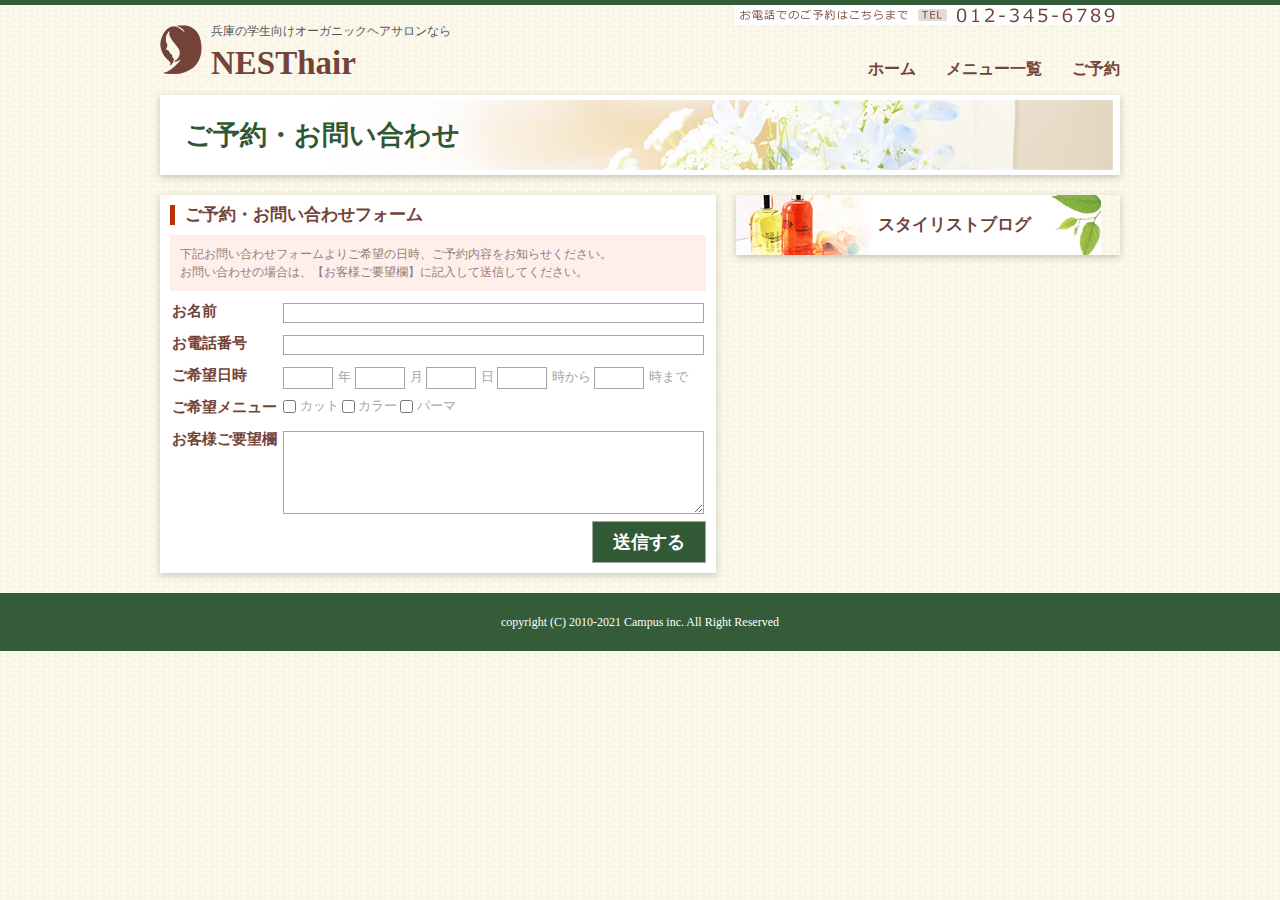
<file: Hairdresser/contact.html>
<!DOCTYPE html>
<html lang="ja">
<head>
  <meta charset="UTF-8">
  <meta http-equiv="X-UA-Compatible" content="IE=edge">
  <meta name="viewport" content="width=device-width, initial-scale=1.0">
  <title>NESThair Menu</title>
  <link rel="stylesheet" href="style.css" type="text/css" media="screen">
</head>
<body>
  <div id="wrapper">
    <header>
      <h1>
        兵庫の学生向けオーガニックヘアサロンなら<br>
        <span>NESThair</span>
      </h1>

      <nav>
        <ul>
          <li><a href="index.html">ホーム</a></li>
          <li><a href="menu.html">メニュー一覧</a></li>
          <li><a href="contact.html">ご予約</a></li>
        </ul>
      </nav>

      <p id="nav_tel">
        <img src="images/tel_nav.jpg" alt="">
      </p>

    </header>
  
    <div id="heading" class="box-shadow">
      <h2>ご予約・お問い合わせ</h2>
    </div>
    
    <div class="main">
      <div class="left box-shadow">
        <h3>ご予約・お問い合わせフォーム</h3>
        <p id="contact-text">
          下記お問い合わせフォームよりご希望の日時、ご予約内容をお知らせください。<br>
          お問い合わせの場合は、【お客様ご要望欄】に記入して送信してください。
        </p>
        <form action="">
          <table>
            <tr>
              <td class="form_title">
                <label for="form_name">お名前</label>
              </td>
              <td class="form_content">
                <input type="text" id="form_name">
              </td>
            </tr>
            <tr>
              <td class="form_title">
                <label for="form_tel">お電話番号</label>
              </td>
              <td class="form_content">
                <input type="text" id="form_tel">
              </td>
            </tr>
            <tr>
              <td class="form_title">
                <label for="form_time">ご希望日時</label>
              </td>
              <td class="form_content">
                <input type="text" class="form_time">年
                <input type="text" class="form_time">月
                <input type="text" class="form_time">日
                <input type="text" class="form_time">時から
                <input type="text" class="form_time">時まで
              </td>
            </tr>
            <tr>
              <td class="form_title">
                <label for="form_menu">ご希望メニュー</label>
              </td>
              <td class="form_content">
                <input type="checkbox" id="menu_cut" value="カット">
                <label for="menu_cut">カット</label>

                <input type="checkbox" id="menu_color" value="カラー">
                <label for="menu_color">カラー</label>

                <input type="checkbox" id="menu_perm" value="パーマ">
                <label for="menu_perm">パーマ</label>
              </td>
            </tr>
            <tr>
              <td class="form_title">
                <label for="form_textarea">お客様ご要望欄</label>
              </td>
              <td class="form_content">
                <textarea id="form_textarea" cols="30" rows="10"></textarea>
              </td>
            </tr>
          </table>
          <div id="submit">
            <input type="submit" value="送信する">
          </div>
        </form>
      </div>
      <div class="right">
        <ul>
          <li class="box-shadow"><a id="blog" href="#">スタイリストブログ</a></li>
        </ul>
      </div>
    </div>
  </div>

    <footer>
      <p>copyright (C) 2010-2021 Campus inc. All Right Reserved</p>
    </footer>
  
  
</body>
</html>
</file>
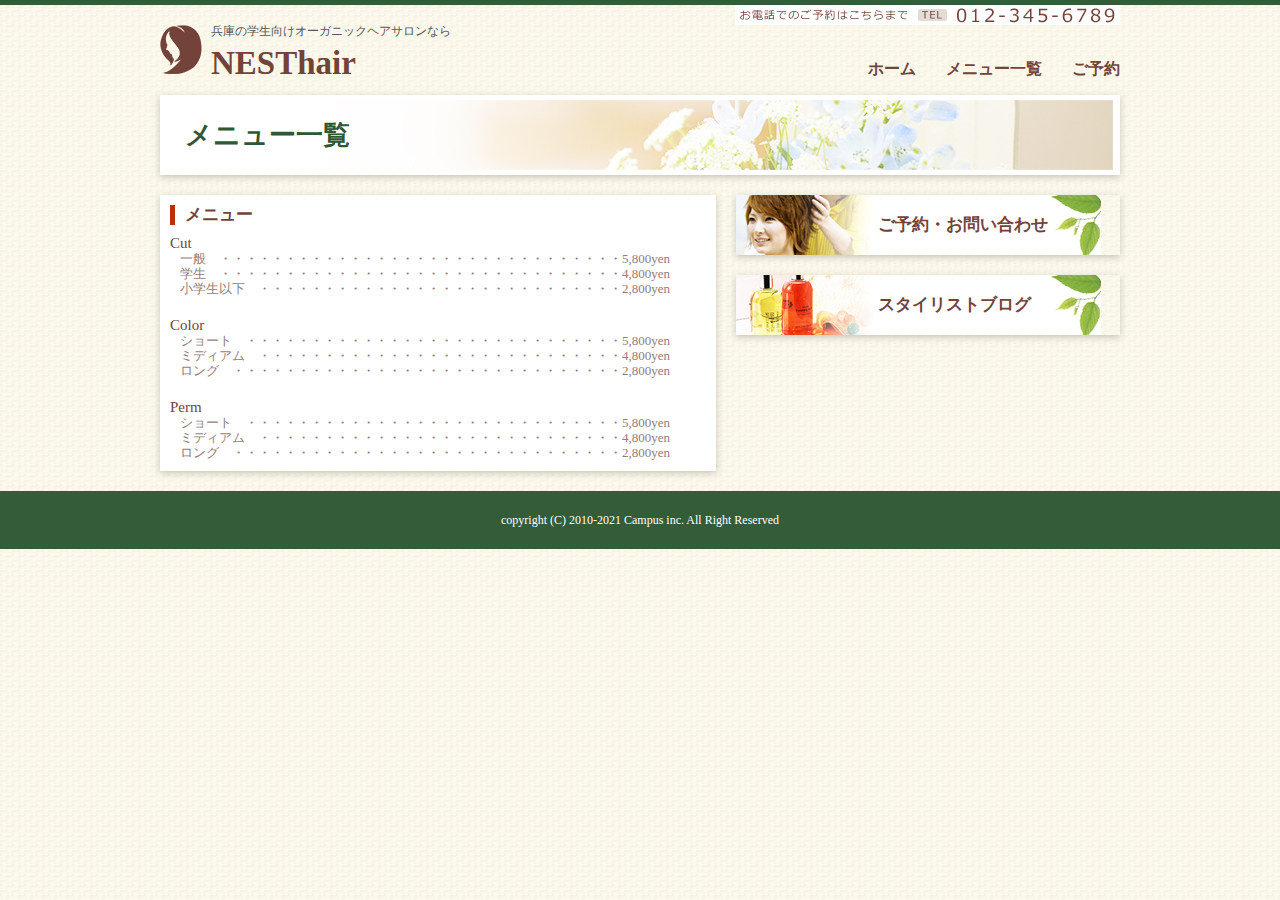
<file: Hairdresser/menu.html>
<!DOCTYPE html>
<html lang="ja">
<head>
  <meta charset="UTF-8">
  <meta http-equiv="X-UA-Compatible" content="IE=edge">
  <meta name="viewport" content="width=device-width, initial-scale=1.0">
  <title>NESThair Menu</title>
  <link rel="stylesheet" href="style.css" type="text/css" media="screen">
</head>
<body>
  <div id="wrapper">
    <header>
      <h1>
        兵庫の学生向けオーガニックヘアサロンなら<br>
        <span>NESThair</span>
      </h1>

      <nav>
        <ul>
          <li><a href="index.html">ホーム</a></li>
          <li><a href="menu.html">メニュー一覧</a></li>
          <li><a href="contact.html">ご予約</a></li>
        </ul>
      </nav>

      <p id="nav_tel">
        <img src="images/tel_nav.jpg" alt="">
      </p>

    </header>
  
    <div id="heading" class="box-shadow">
      <h2>メニュー一覧</h2>
    </div>
    
    <div class="main">
      <div class="left box-shadow">
        <h3>メニュー</h3>
        <dl>
          <dt>Cut</dt>
          <dd>
            一般　・・・・・・・・・・・・・・・・・・・・・・・・・・・・・・・5,800yen<br>
            学生　・・・・・・・・・・・・・・・・・・・・・・・・・・・・・・・4,800yen<br>
            小学生以下　・・・・・・・・・・・・・・・・・・・・・・・・・・・・2,800yen
          </dd>
          <dt>Color</dt>
          <dd>
            ショート　・・・・・・・・・・・・・・・・・・・・・・・・・・・・・5,800yen<br>
            ミディアム　・・・・・・・・・・・・・・・・・・・・・・・・・・・・4,800yen<br>
            ロング　・・・・・・・・・・・・・・・・・・・・・・・・・・・・・・2,800yen
          </dd>
          <dt>Perm</dt>
          <dd>
            ショート　・・・・・・・・・・・・・・・・・・・・・・・・・・・・・5,800yen<br>
            ミディアム　・・・・・・・・・・・・・・・・・・・・・・・・・・・・4,800yen<br>
            ロング　・・・・・・・・・・・・・・・・・・・・・・・・・・・・・・2,800yen
          </dd>
        </dl>
      </div>
      <div class="right">
        <ul>
          <li class="box-shadow"><a id="contact" href="#">ご予約・お問い合わせ</a></li>
          <li class="box-shadow"><a id="blog" href="#">スタイリストブログ</a></li>
        </ul>
      </div>
    </div>
  </div>

    <footer>
      <p>copyright (C) 2010-2021 Campus inc. All Right Reserved</p>
    </footer>
  
  
</body>
</html>
</file>
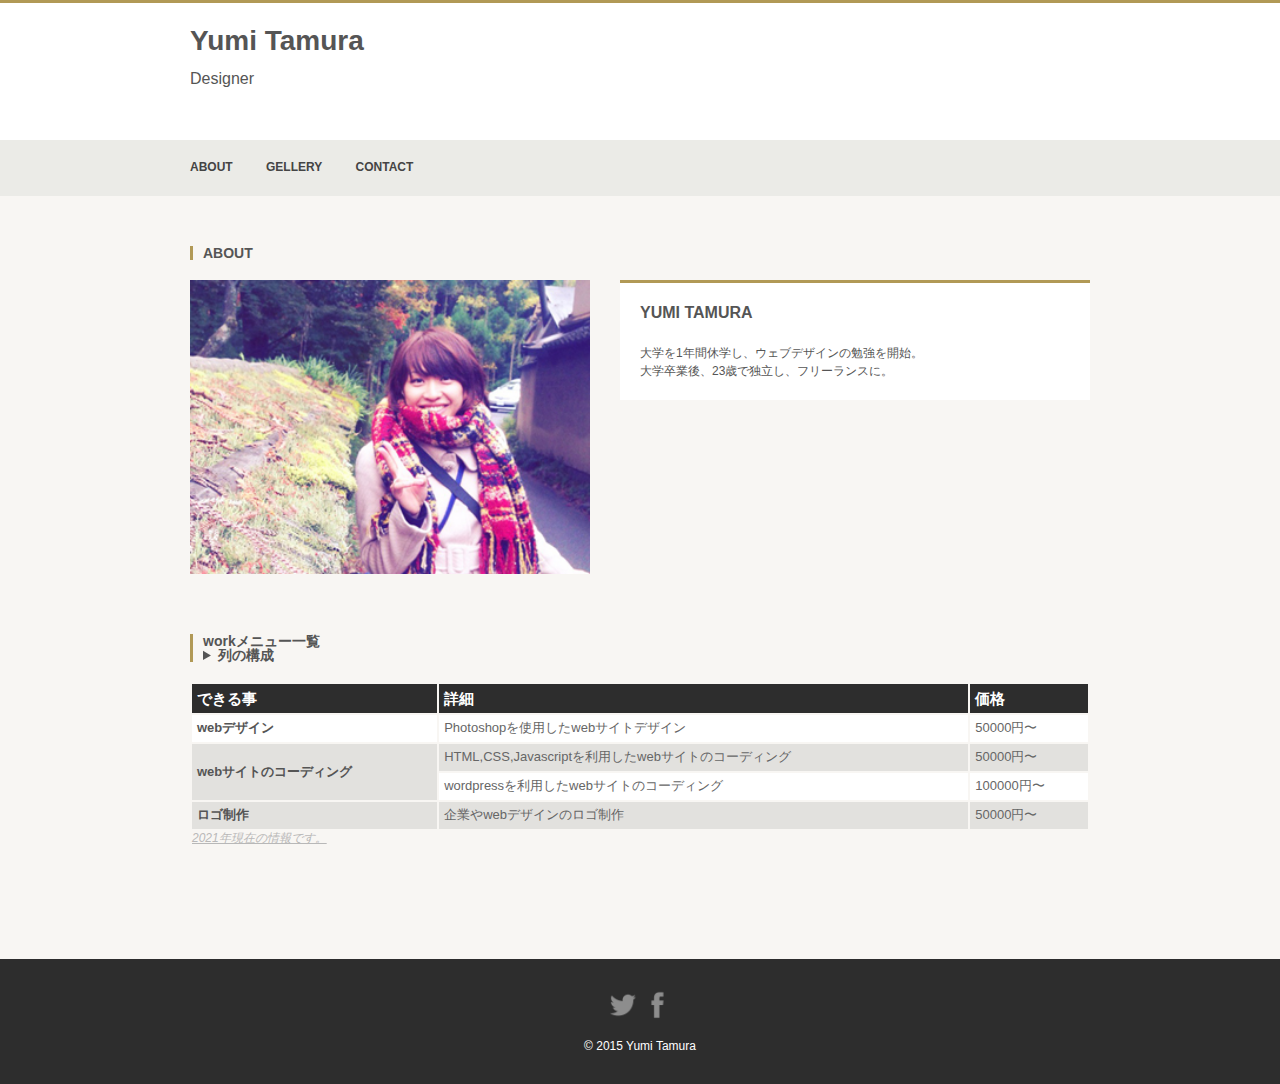
<file: table/about.html>
<!DOCTYPE html>
<html>
	<head>
		<meta charset="utf-8">
		<title>About | Yumi Tamura</title>
		<link rel="stylesheet" type="text/css" href="style.css" media="all">
	</head>

	<body>

		<!-- ここからheader -->
		<header>
		<h1><a href="html-rensyu_01.html">Yumi Tamura</a></h1>
			<h2>Designer</h2>

			<nav>
				<ul>
					<li><a href="rensyu01_about.html">ABOUT</a></li>
					<li><a href="rensyu01_gellery.html">GELLERY</a></li>
					<li><a href="rensyu01_contact.html">CONTACT</a></li>
				</ul>
			</nav>

		</header>
		<!-- ここまでheader -->


		<!-- ここからコンテンツ -->
		<div>

			<section>
				<h1>ABOUT</h1>
				<img src="images/me.jpg" alt="A BETTER WAY TO HANDLE WEBSITES."/>
				<header>
					<h2>YUMI TAMURA</h2>
					<p>大学を1年間休学し、ウェブデザインの勉強を開始。<br>大学卒業後、23歳で独立し、フリーランスに。</p>
				</header>
			</section>




			<section id="skill">

				<!-- ここからテーブル（仕事メニュー一覧） -->
					<table>
						<caption>workメニュー一覧
							<details>
								<summary>列の構成</summary>
								<p>仕事メニューを一覧化した表。</p>
							</details>
						</caption>
						<thead>
							<tr>
								<th scope="col">できる事</th>
								<th scope="col">詳細</th>
								<th scope="col">価格</th>
							</tr>
						</thead>

						<tfoot>
							<tr>
								<td colspan="3">2021年現在の情報です。</td>
							</tr>
						</tfoot>

						<tbody>
							<tr>
								<th scope="row">webデザイン</th>
								<td>Photoshopを使用したwebサイトデザイン</td>
								<td>50000円〜</td>
							</tr>
							<tr>
								<th scope="row" rowspan="2">webサイトのコーディング</th>
								<td>HTML,CSS,Javascriptを利用したwebサイトのコーディング</td>
								<td>50000円〜</td>
							</tr>
							<tr>
								<td>wordpressを利用したwebサイトのコーディング</td>
								<td>100000円〜</td>
							</tr>
							<tr>
								<th scope="row">ロゴ制作</th>
								<td>企業やwebデザインのロゴ制作</td>
								<td>50000円〜</td>
							</tr>	
						</tbody>
					</table>
				<!-- ここまでテーブル（仕事メニュー一覧） -->

			</section>





			<section id="profile">

				<!-- ここからテーブル（実績） -->

				<!-- ここまでテーブル（実績） -->

			</section>


		</div>
		<!-- ここまでコンテンツ -->






		<!-- ここからフッター -->
		<footer>

			<a href="https://twitter.com/yummys01c" target="_blank">
				<img src="images/icon_twitter.png" alt="twitter" width="30"/></a>

			<a href="https://www.facebook.com/yumi.tamura1" target="_blank">
				<img src="images/icon_facebook.png" alt="facebook" width="30"/></a><br><br>

			<p>&copy; 2015 Yumi Tamura</p>

		</footer>
		<!-- ここまでフッター -->




	</body>
</html>
</file>
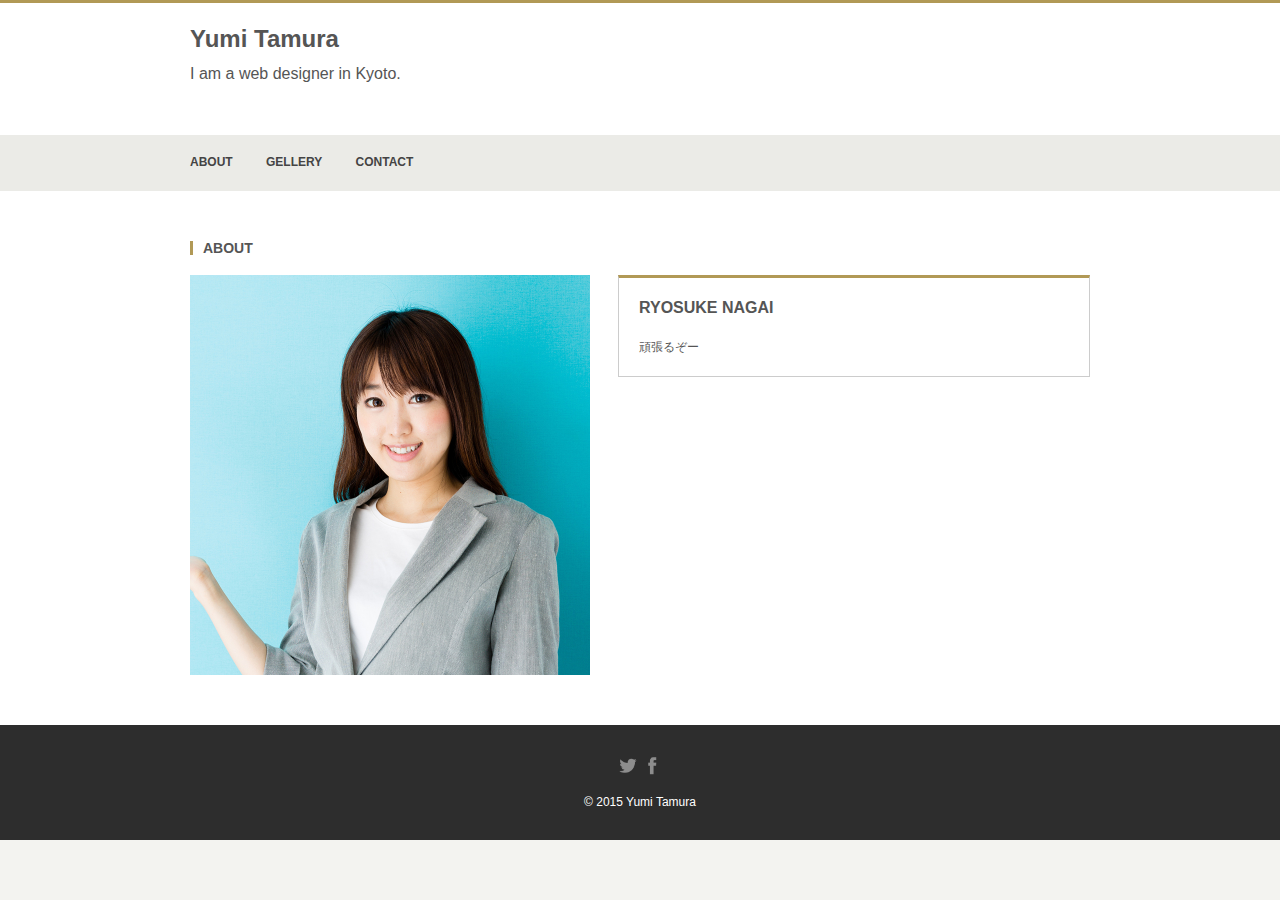
<file: ポートフォリオ/about.html>
<!DOCTYPE html>
<html>
	<head>
		<meta charset="utf-8">
		<title>About | Yumi Tamura</title>
		<meta name="description" content="京都で活動するフリーランスウェブデザイナー、田村優実のポートフォリオサイトです。">
		<meta name="keywords" content="田村優実,ウェブデザイナー,京都">
		<meta name="author" content="田村優実">
		<link rel="stylesheet" type="text/css" href="style.css" media="all">
	</head>

	<body>

		<!-- ここからheader -->
		<header>
	        <h1>Yumi Tamura</h1>
	        <h2>I am a web designer in Kyoto.</h2>
	        <nav>
	            <ul>
	                <li><a href="#">ABOUT</a></li>
	                <li><a href="#">GELLERY</a></li>
	                <li><a href="#">CONTACT</a></li>
	            </ul>
	        </nav>
	    </header>
		<!-- ここまでheader -->


		<!-- ここからコンテンツ -->
		<div id="about">
      <section>
        <h1>ABOUT</h1>
        <img src="images/me.jpg" alt="プロフキール画像">
        <div id="description">
          <h2>RYOSUKE NAGAI</h2>
          <P>頑張るぞー</P>
        </div>
      </section>
    </div>
		<!-- ここまでコンテンツ -->






		<!-- ここからフッター -->
		<footer>

			<a href="https://twitter.com/yummys01c" target="_blank">
				<img src="images/icon_twitter.png" alt="twitter" width="30"/></a>

			<a href="https://www.facebook.com/yumi.tamura1" target="_blank">
				<img src="images/icon_facebook.png" alt="facebook" width="30"/></a><br><br>

			<p>&copy; 2015 Yumi Tamura</p>

		</footer>
		<!-- ここまでフッター -->




	</body>
</html>
</file>
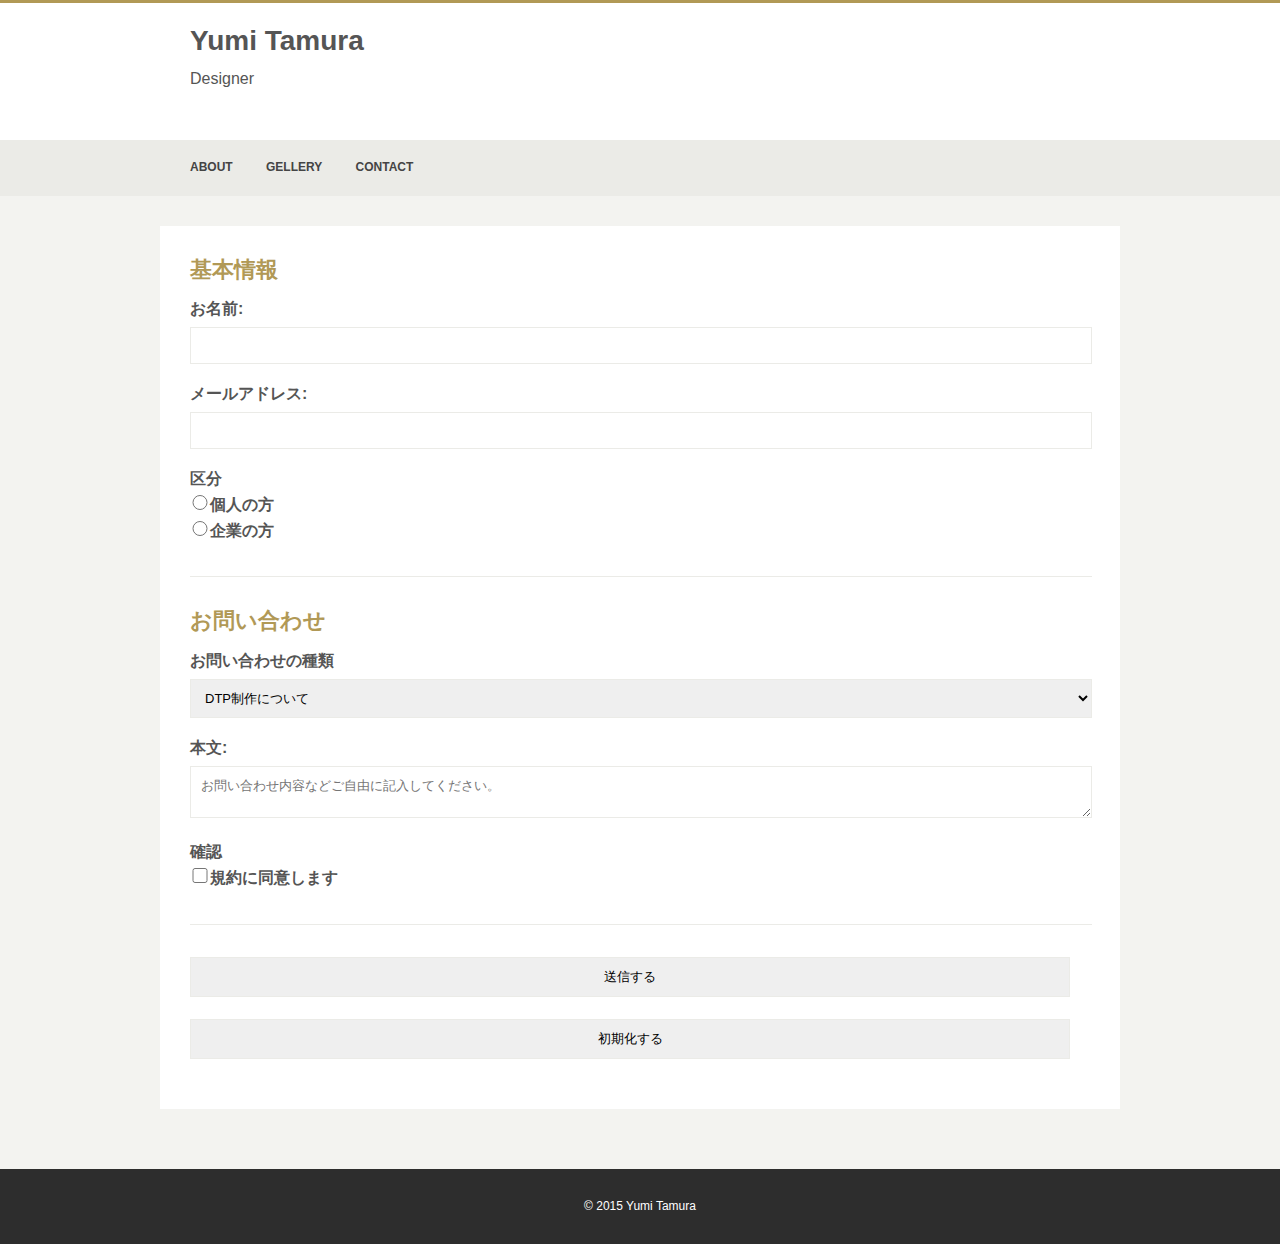
<file: ポートフォリオ/contact.html>
<!DOCTYPE html>
<html>

<head>
    <meta charset="utf-8">
    <title>Contact | Yumi Tamura</title>
    <link rel="stylesheet" type="text/css" href="style.css" media="all">
</head>

<body>

    <!-- ここからheader -->
    <header>
        <h1><a href="html-rensyu_01.html">Yumi Tamura</a></h1>
        <h2>Designer</h2>
        <nav>
            <ul>
                <li><a href="rensyu01_about.html">ABOUT</a></li>
                <li><a href="rensyu01_gellery.html">GELLERY</a></li>
                <li><a href="rensyu01_contact.html">CONTACT</a></li>
            </ul>
        </nav>
    </header>
    <!-- ここまでheader -->
    <!-- ここまでフォーム -->
      <form action="POST">
        <fieldset>
          <legend>基本情報</legend>
          <label for="name">お名前:</label>
          <input id="name" type="text" name="お名前">
  
          <label for="email">メールアドレス:</label>
          <input type="email" name="メールアドレス" id="email">

          <label>区分</label>
          <input id="personal" type="radio" name="区分" value="個人の方">
          <label for="personal">個人の方</label>
          <input id="corporation" type="radio" name="区分" value="企業の方">
          <label for="corporation">企業の方</label>
        </fieldset>

        <fieldset>
          <legend>お問い合わせ</legend>

          <label for="category">お問い合わせの種類</label>
          <select name="お問い合わせの種類" id="category">
            <optgroup label="業務について">
              <option value="">デザイン業務について</option>
              <option value="" selected="selected">DTP制作について</option>
              <option value="">プロダクトデザインについて</option>
            </optgroup>

            <optgroup label="制作について">
              <option value="">納期について</option>
              <option value="">価格について</option>
              <option value="">支払い方法について</option>
              <option value="">その他</option>
            </optgroup>
          </select>
          <label for="para">本文:</label>
          <textarea id="para" name="本文" placeholder="お問い合わせ内容などご自由に記入してください。"></textarea>

          <label>確認</label>
          <input id="yes" type="checkbox" name="確認" value="規約に同意します">
          <label for="yes">規約に同意します</label>
        </fieldset>

        <input type="submit" value="送信する">
        <input type="reset" value="初期化する">
      </form>
    <!-- ここまでコンテンツ -->






    <!-- ここからフッター -->
    <footer>
        <p>&copy; 2015 Yumi Tamura</p>
    </footer>
    <!-- ここまでフッター -->
</body>

</html>
</file>
<file: login/style.css>
*{
	margin: 0;
	padding: 0;
}


body {
	background: url(images/meeting.png) no-repeat;
	background-size: cover;
}

div#wrapper {
	width: 1100px;
	margin: 100px auto;
}

header {
	width: 550px;
	float: left;
	margin: 0 130px 0 0;
	color: #fff;
	text-shadow: 1px 1px 1px rgba(92, 92, 92, 0.9);
}
header h1 {
	font-size: 38px;
	margin: 0 0 30px 0;
}
header h2 {
	font-size: 21px;
	line-height: 31px;
}

section {
	float: right;
	width: 370px;
	background-color: #fff;
	padding: 20px;
	border-radius: 5px;
	border: 1px solid #B7BFC3;
	box-shadow: 1px 1px 3px 1px rgba(92, 92, 92, 0.2);
	color: #292E33;
}

section h3 {
	font-size: 16px;
}

form label {
    font-size: 12px;
}

section input {
	padding: 10px;
	border-radius: 3px;
	border: 1px solid #B7BFC3;
	color: #939393;
	width: 100%;
	box-sizing: border-box;
	margin: 0 0 10px 0;
}
#save {
	width: 12px;
	margin: 5px 4px 0 0;

}

form input:nth-child(5) {
	float: left;
	width: 10px;
}

form label:nth-child(6) {
	float: left;
	width: 200px!important;
	margin: -3px 0 0 6px!important;
}

#save,.left {
	float: left;
	font-size: 13px;
	color: #B7BFC3;
}

button {
	background-color: #50A1E0;
	color: #fff;
	border: none;
	border-radius: 5px;
	padding: 5px;
	font-size: 18px;
	font-weight: 900;
	display: block;
	clear: both;
}
button:hover {
	cursor: pointer;
}


footer {
	clear: both;
	color: #fff;
	font-size: 14px;
	padding: 500px 0 0 0;
	text-shadow: 1px 1px 1px rgba(92, 92, 92, 0.9);
}
</file>
<file: YouTube/style.css>
*{
	margin: 0;
	padding: 0;
	list-style: none;
}
.clearfix {
  clear-after: left;
}

/* もしくは、clearプロパティにキーワードの複数指定 */
.clearfix {
  clear: left after;
}
.wrapper {
	margin: 0 auto;
	width: 900px;
}


body {
	font-family: 'Lato', sans-serif;
}


header {
	
}
header h1 {
	font-size: 30px;
	line-height: 1;
	margin: 20px auto;
	width: 900px;
}


#navigation {
	background-color: #c00;
	width: 100%;
	height: 60px;
}
nav {
	float: left;
	width: 500px;
}
nav ul {
	margin: 0 auto;
}
nav ul li {
	height: 60px;
	float: left;
	line-height: 60px;
	padding: 0 20px;
}
nav ul li:hover {
	background-color: #000;
}
nav ul li a {
	color: #fff;
	font-size: 14px;
	text-decoration: none;
}

#search_form {
	float: right;
}
#search_form input#form {
	border: 1px solid #fff;
	padding: 10px;
	font-size: 12px;
	width: 200px;
	margin: 10px 0;
	height: 18px;
}
#search_form input#button{
	padding: 10px;
	font-size: 16px;
	border: none;
	background-color: #000;
	color: #fff;
	line-height: 1;
	width: 80px;
	height:40px;
}
#search_form input#button:hover {
	cursor: pointer;
	opacity: 0.8;
}





#left {
	width: 600px;
	float: left;
	margin: 30px 0;
	
}




#left h2 {
	font-size: 30px;
	border-top: 3px solid #000;
	line-height: 1;
	padding: 10px 0 20px 0;
	margin: 0 0 30px 0;
	border-bottom: 1px solid #E5E5E5;
}


#left h3 {
	float: left;
}
#left span {
	float: right;
	padding: 5px 0 0 0;
	color: #B7B7B7;
}

#left iframe {
	clear: both;
	margin: 10px 0 0 0;
}
#left ul {
	border: 1px solid #E5E5E5;
	padding: 10px 15px;
	margin: 20px 0;
	font-size: 12px;
}
#left a {
	display: block;
	width: 300px;
	font-size: 12px;
	background-color: #000;
	padding: 10px;
	text-align: center;
	text-decoration: none;
	color: #fff;
	font-weight: 900;
	margin: 0 auto;
}
#left a:hover {
	background-color: #c00;
	color: #fff;
}
#left ul li {
	height: 30px;
	line-height: 30px;
}

#left div.article {
	margin: 0 0 40px 0;
	border-bottom: 1px dashed #000;
	padding: 0 0 30px 0;
}











#right {
	width: 270px;
	float: right;
	margin: 30px 0;
	border: 1px solid #E5E5E5;
}
#right h2 {
	font-size: 18px;
	font-weight: 900;
	padding: 10px;
	border-bottom: 1px solid #E5E5E5;
	background-color: #000;
	color: #fff;
}
#right ul {
	width: 100%;
}
#right ul li {
	height: 30px;
	padding: 0 10px;
	border-bottom: 1px solid #E5E5E5;
}
#right ul li:last-child {
	border-bottom: none;
}
#right ul li:hover {
	background-color: #E5E5E5;
	cursor: pointer;
}
#right ul li a {
	text-decoration: none;
	font-size: 14px;
	line-height: 30px;
	color: #000;
	font-weight: 900;
}








footer {
	background-color: #000;
	clear: both;
	color: #fff;
	font-size: 12px;
	padding: 100px 0;
}

footer p {
	width: 900px;
	margin: 0 auto;
}
</file>
<file: ポートフォリオ/style.css>
@charset "UTF-8";
* {
  margin: 0;
  padding: 0;
}

body {
  font-family: "ヒラギノ角ゴ Pro W3","Hiragino Kaku Gothic Pro","メイリオ",Meiryo,Osaka,"ＭＳ Ｐゴシック","MS PGothic",sans-serif;
  font-size: 12px;
  color: #555;
  line-height: 1.3;
  background-color: #F3F3F0;
}

header {
  background-color: white;
  border-top: 3px solid #B19956;
  padding: 20px 0 0 0;
}

h1, h2 {
  width: 900px;
  margin: 0 auto;
}

h1 a {
  color: #555;
  text-decoration: none;
  font-size: 28px;
  font-weight: 900;
  display: block;
}

h1 a:hover {
  color: #333;
}

h2 {
  color: #555;
  font-size: 16px;
  padding: 10px 0 20px 0;
  font-weight: 100;
}

nav {
  background-color: #EBEBE7;
  margin: 30px 0 0 0;
}

nav ul {
  width: 900px;
  margin: 0 auto;
}

nav ul li {
  list-style: none;
  display: inline-block;
}

nav ul li a {
  font-size: 12px;
  text-decoration: none;
  margin: 0 30px 0 0;
  display: block;
  padding: 20px 0;
  font-weight: 900;
  color: #444;
}

nav ul li a:hover {
  color: #B19956;
}

div {
  text-align: center;
}

body div:nth-child(2) {
  background-color: #FFFFFF;
}

div img {
  width: 960px;
  padding: 20px 0;
}

div p {
  text-align: center;
  padding: 30px 0;
  background-color: #FFFFFF;
}

div h3 {
  text-align: center;
  margin: 45px 0 30px 0;
  padding: 0 20px;
  font-size: 30px;
}

div ul {
  max-width: 900px;
  margin: 0 auto 50px auto;
  list-style: none;
}

div ul li {
  width: 240px;
  padding: 30px 15px;
  margin: 10px;
  display: inline-block;
  background-color: #fff;
  border: 1px solid #EDE6DC;
  text-align: center;
  font-weight: 900;
  font-size: 20px;
}

div ul li img {
  width: 50%;
}

div ul li a {
  text-decoration: none;
  color: #444;
  line-height: 45px;
  display: block;
}

div ul li a:hover {
  color: #B19956;
}

footer {
  clear: both;
  text-align: center;
  background-color: #2D2D2D;
  color: #fff;
  padding: 30px 0;
  font-size: 12px;
}

footer img {
  width: 20px;
}

/* ==================
	Aboutページ用css
================== */
/* micro clearfix */
div#about section:before,
div#about section:after {
  content: " ";
  display: table;
}

div#about section:after {
  clear: both;
}

div#about section {
  *zoom: 1;
}

div section {
  margin: 0px auto;
  width: 900px;
  padding: 50px 0;
}

div section h1,
table caption {
  font-size: 14px;
  border-left: 3px solid #B19956;
  line-height: 1;
  padding: 0 0 0 10px;
  margin: 0 0 20px 0;
  text-align: left;
  font-weight: 900;
}

div section img {
  width: 400px;
  display: block;
  margin: 0 20px 0 0;
  float: left;
  padding: 0;
}

div section div {
  display: block;
  width: 430px;
  padding: 20px;
  float: right;
  border-right: 1px solid #ccc;
  border-left: 1px solid #ccc;
  border-bottom: 1px solid #ccc;
  border-top: 3px solid #B19956;
}

div section div h2 {
  width: 400px;
  margin: 0 0 20px 0;
  padding: 0;
  font-size: 16px;
  font-weight: 900;
  text-align: left;
}

div section div p {
  widows: 400px;
  font-size: 12px;
  text-align: left;
  padding: 0;
  line-height: 18px;
}

/* ==================
	Aboutページーーテーブル用css
================== */
#skill {
  clear: both;
  width: 900px;
  margin: 0px auto;
  padding: 30px 0;
}

table {
  text-align: left;
  width: 900px;
  margin: 30px auto;
}

table tr {
  font-size: 13px;
}

tbody {
  background-color: #fff;
  margin: 0;
}

thead {
  background-color: #2D2D2D;
  color: #fff !important;
  margin: 0;
}

thead tr th {
  background-color: #2D2D2D;
  color: #fff !important;
  font-size: 15px;
  padding: 5px;
  margin: 0;
}

table tr th {
  padding: 5px;
}

table tr td {
  padding: 5px;
  color: #666666;
}

table tr:nth-child(2n) {
  background-color: #E2E1DE;
}

tfoot tr td {
  text-decoration: underline;
  font-size: 12px;
  font-style: italic;
  color: #b8b8b8;
  padding: 0;
}

/* ==================
	Contactページ用css
================== */
form {
  width: 900px;
  background-color: #fff;
  padding: 30px;
  margin: 30px auto 60px;
}

legend {
  font-size: 22px;
  font-weight: 900;
  margin: 0 0 15px 0;
  color: #B19956;
}

label {
  display: block;
  text-align: left;
  font-size: 16px;
  font-weight: 900;
  margin: 0 0 5px 0;
}

form input, form textarea, select {
  padding: 10px;
  margin: 2px 0 20px;
  border: 1px solid #EBEBE7;
  width: 880px;
  font-size: 13px;
}

#personal, #corporation, #varify, #yes {
  float: left;
  width: 20px;
  height: 15px;
  margin: 0 0 5px 0;
}

.left {
  float: left;
  height: 20px;
  line-height: 1.3;
  font-size: 13px;
  font-weight: 100;
  margin: 0 15px 0 0;
}

select {
  width: 100%;
}

fieldset {
  margin: 0 0 30px 0;
  border: 0;
  border-bottom: 1px solid #ebebe7;
  padding: 0 0 30px 0;
}

optgroup {
  color: #b4b4b4;
}

select option {
  margin: 0 0 0 15px;
  color: #000;
}

button {
  background-color: #B19956;
  color: #fff;
  border: none;
  width: 400px;
  padding: 10px 0;
  margin: 0 0 20px 0;
  border-radius: 6px;
  font-weight: 900;
  display: block;
  margin: 0 auto 20px auto;
}

#reset {
  background-color: #EBEBE7;
  color: #555;
}

button:hover {
  cursor: pointer;
  opacity: 0.8;
}
/*# sourceMappingURL=style.css.map */
</file>
<file: table/チャレンジ/style.css>
*{
	margin: 0;
	padding: 0;
	list-style: none;
}
.clearfix {
  clear-after: left;
}

/* もしくは、clearプロパティにキーワードの複数指定 */
.clearfix {
  clear: left after;
}


body {
	font-family: "Noto Sans","Hiragino Kaku Gothic Pro","Yu Gothic","Meiryo",sans-serif;
}

div#wrapper {
	width: 900px;
	margin: 0 auto;
}

header {
	padding: 30px 0 50px 0;
	margin: 0 0 50px 0;
	border-bottom: 1px solid #E9E9E9;
}

header h1 {
	font-family: 'Lobster', cursive;
	font-size: 30px;
	float: left;
	line-height: 1;
	color: #606375;
}

header nav {
	float: right;
}
header nav ul {
	
}
header nav ul li {
	float: left;
	margin: 10px 0 0 0;
}
header nav ul li a {
	color: #606375;
	text-decoration: none;
	font-size: 16px;
	margin: 0 0 0 20px;
}
header nav ul li a:hover {
	text-decoration: underline;
}



section h2 {
	font-size: 20px;
	font-weight: 900;
	padding: 0 0 30px 0;
	border-bottom: 2px solid #4D5269;
	margin: 0 0 20px 0;
}
section h2 span {
	font-size: 14px;
	font-weight: 900;
	color: #999999;
	margin: 0 0 0 10px;
}


table {
	text-align: left;
	border: none;
	border-collapse: collapse;
}
table tr {
}
table tr th {
	background-color: #E9E9E9;
	padding: 10px;
	vertical-align: top;
	font-size: 16px;
}
table tr td {
	padding: 10px;
	font-size: 13px;
}


footer {
	font-size: 12px;
	background-color: #4D5269;
	color: #7F8391;
	padding: 30px 0;
	margin: 80px 0 0 0;
}
footer p {
	width: 900px;
	margin:  0 auto;
}
</file>
<file: table/style.css>
*{ margin: 0; padding: 0; }


body {
	font-family: "ヒラギノ角ゴ Pro W3","Hiragino Kaku Gothic Pro","メイリオ",Meiryo,Osaka,"ＭＳ Ｐゴシック","MS PGothic",sans-serif;
	font-size: 12px;
	color: #555;
	line-height: 1.3;
	background-color: #F8F6F3;
}

header {
	background-color: white;
	border-top: 3px solid #B19956;
}

h1, h2 {
	width: 900px;
	margin: 0 auto;
}

h1 a {
	color: #555;
	text-decoration: none;
	font-size: 28px;
	font-weight: 900;
	display: block;
	margin: 20px 0 0 0;
}
h1 a:hover {
	color: #333;
}

h2 {
	color: #555;
	font-size: 16px;
	padding: 10px 0 20px 0;
	font-weight: 100;
}

nav {
	background-color: #EBEBE7;
	margin: 30px 0 0 0;
}
nav ul {
	width: 900px;
	margin: 0 auto;
}
nav ul li {
	list-style: none;
	display: inline-block;
}
nav ul li a {
	font-size: 12px;
	text-decoration: none;
	margin: 0 30px 0 0;
	display: block;
	padding: 20px 0;
	font-weight: 900;
	color: #444;
}
nav ul li a:hover {
	color: #B19956;
}


div p {
	text-align: center;
	padding: 30px 0;
	background-color: #FFFFFF;
}


div h3 {
	text-align: center;
	margin: 45px 0 30px 0;
	padding: 0 20px;
	font-size: 30px;
}


div ul {
	max-width: 900px;
	margin: 0 auto 50px auto;
	list-style: none;
}
div ul li {
	width: 240px;
	padding: 30px 15px;
	margin: 10px;
	display: inline-block;
	background-color: #fff;
	border: 1px solid #EDE6DC;
	text-align: center;
	font-weight: 900;
	font-size: 20px;
}
div ul li a {
	text-decoration: none;
	color: #444;
	line-height: 45px;
	display: block;
}
div ul li a:hover {
	color: #B19956;
}






footer {
	clear: both;
	text-align: center;
	background-color: #2D2D2D;
	color: #fff;
	padding: 30px 0;
	font-size: 12px;
}











/* ==================
	Aboutページ用css
================== */

div section {
	margin: 50px auto;
	width: 900px;
}
div section h1,
table caption {
	font-size: 14px;
	border-left: 3px solid #B19956;
	line-height: 1;
	padding: 0 0 0 10px;
	margin: 0 0 20px 0;
	text-align: left;
	font-weight: 900;
}
div section img {
	width: 400px;
	display: block;
	margin: 0 20px 0 0;
	float: left;
}
div section header {
	display: block;
	width: 430px;
	padding: 20px;
	float: right;
}
div section header h2 {
	width: 400px;
	margin: 0 0 20px 0;
	padding: 0;
	font-size: 16px;
	font-weight: 900;
}
div section header p {
	widows: 400px;
	font-size: 12px;
	text-align: left;
	padding: 0;
	line-height: 18px;
}






/* ==================
	Aboutページーーテーブル用css
================== */
#skill {
	clear: both;
	width: 900px;
	margin: 0px auto;
	padding: 30px 0;
}


table {
	text-align: left;
	width: 900px;
	margin: 30px auto;
}
table tr {
	font-size: 13px;
}
tbody {
	background-color: #fff;
	margin: 0;
}
thead {
	background-color: #2D2D2D;
	color: #fff!important;
	margin: 0;
}
thead tr th {
	background-color: #2D2D2D;
	color: #fff!important;
	font-size: 15px;
	padding: 5px;
	margin: 0;
}
table tr th {
	padding: 5px;
}
table tr td {
	padding: 5px;
	color: #666666;
}

table tr:nth-child(2n) {
	background-color: #E2E1DE;
}

tfoot tr td {
	text-decoration: underline;
	font-size: 12px;
	font-style: italic;
	color: #b8b8b8;
	padding: 0;
}
















/* ==================
	Contactページ用css
================== */



form {
	width: 900px;
	background-color: #fff;
	padding: 30px;
	margin: 30px auto 60px;
}

legend {
	font-size: 22px;
	font-weight: 900;
	margin: 0 0 15px 0;
	color: #B19956;
}

label {
	display: block;
	text-align: left;
	font-size: 16px;
	font-weight: 900;
	margin: 0 0 5px 0;
}

form input, form textarea,select {
	padding: 10px;
	margin: 2px 0 20px;
	border: 1px solid #EBEBE7;
	width: 880px;
	font-size: 13px;
}

#personal,#corporation,#varify {
	float: left;
	width: 20px;
	height: 15px;
	margin: 0 0 5px 0;
}
.left {
	float: left;
	height: 20px;
	line-height: 1.3;
	font-size: 13px;
	font-weight: 100;
	margin: 0 15px 0 0;
}

select {
	width: 100%;
}

fieldset {
	margin: 0 0 30px 0;
	border: 0;
	border-bottom: 1px solid #ebebe7;
	padding: 0 0 30px 0;
}

optgroup {
	color: #b4b4b4;
}
select option {
	margin: 0 0 0 15px;
	color: #000;
}

button {
	background-color: #B19956;
	color: #fff;
	border: none;
	width: 400px;
	padding: 10px 0;
	margin: 0 0 20px 0;
	border-radius: 6px;
	font-weight: 900;
	display: block;
	margin: 0 auto 20px auto;
}
#reset {
	background-color: #EBEBE7;
	color: #555;
}
button:hover {
	cursor: pointer;
	opacity: 0.8;
}
</file>
<file: charenge/style.css>
/*! destyle.css v3.0.0 | MIT License | https://github.com/nicolas-cusan/destyle.css */
/* Reset box-model and set borders */
/* ============================================ */
*,
::before,
::after {
  -webkit-box-sizing: border-box;
          box-sizing: border-box;
  border-style: solid;
  border-width: 0;
}

/* Document */
/* ============================================ */
/**
 * 1. Correct the line height in all browsers.
 * 2. Prevent adjustments of font size after orientation changes in iOS.
 * 3. Remove gray overlay on links for iOS.
 */
html {
  line-height: 1.15;
  /* 1 */
  -webkit-text-size-adjust: 100%;
  /* 2 */
  -webkit-tap-highlight-color: transparent;
  /* 3*/
}

/* Sections */
/* ============================================ */
/**
 * Remove the margin in all browsers.
 */
body {
  margin: 0;
}

/**
 * Render the `main` element consistently in IE.
 */
main {
  display: block;
}

/* Vertical rhythm */
/* ============================================ */
p,
table,
blockquote,
address,
pre,
iframe,
form,
figure,
dl {
  margin: 0;
}

/* Headings */
/* ============================================ */
h1,
h2,
h3,
h4,
h5,
h6 {
  font-size: inherit;
  font-weight: inherit;
  margin: 0;
}

/* Lists (enumeration) */
/* ============================================ */
ul,
ol {
  margin: 0;
  padding: 0;
  list-style: none;
}

/* Lists (definition) */
/* ============================================ */
dt {
  font-weight: bold;
}

dd {
  margin-left: 0;
}

/* Grouping content */
/* ============================================ */
/**
 * 1. Add the correct box sizing in Firefox.
 * 2. Show the overflow in Edge and IE.
 */
hr {
  -webkit-box-sizing: content-box;
          box-sizing: content-box;
  /* 1 */
  height: 0;
  /* 1 */
  overflow: visible;
  /* 2 */
  border-top-width: 1px;
  margin: 0;
  clear: both;
  color: inherit;
}

/**
 * 1. Correct the inheritance and scaling of font size in all browsers.
 * 2. Correct the odd `em` font sizing in all browsers.
 */
pre {
  font-family: monospace, monospace;
  /* 1 */
  font-size: inherit;
  /* 2 */
}

address {
  font-style: inherit;
}

/* Text-level semantics */
/* ============================================ */
/**
 * Remove the gray background on active links in IE 10.
 */
a {
  background-color: transparent;
  text-decoration: none;
  color: inherit;
}

/**
 * 1. Remove the bottom border in Chrome 57-
 * 2. Add the correct text decoration in Chrome, Edge, IE, Opera, and Safari.
 */
abbr[title] {
  -webkit-text-decoration: underline dotted;
          text-decoration: underline dotted;
  /* 2 */
}

/**
 * Add the correct font weight in Chrome, Edge, and Safari.
 */
b,
strong {
  font-weight: bolder;
}

/**
 * 1. Correct the inheritance and scaling of font size in all browsers.
 * 2. Correct the odd `em` font sizing in all browsers.
 */
code,
kbd,
samp {
  font-family: monospace, monospace;
  /* 1 */
  font-size: inherit;
  /* 2 */
}

/**
 * Add the correct font size in all browsers.
 */
small {
  font-size: 80%;
}

/**
 * Prevent `sub` and `sup` elements from affecting the line height in
 * all browsers.
 */
sub,
sup {
  font-size: 75%;
  line-height: 0;
  position: relative;
  vertical-align: baseline;
}

sub {
  bottom: -0.25em;
}

sup {
  top: -0.5em;
}

/* Replaced content */
/* ============================================ */
/**
 * Prevent vertical alignment issues.
 */
svg,
img,
embed,
object,
iframe {
  vertical-align: bottom;
}

/* Forms */
/* ============================================ */
/**
 * Reset form fields to make them styleable.
 * 1. Make form elements stylable across systems iOS especially.
 * 2. Inherit text-transform from parent.
 */
button,
input,
optgroup,
select,
textarea {
  -webkit-appearance: none;
  /* 1 */
  -moz-appearance: none;
       appearance: none;
  vertical-align: middle;
  color: inherit;
  font: inherit;
  background: transparent;
  padding: 0;
  margin: 0;
  border-radius: 0;
  text-align: inherit;
  text-transform: inherit;
  /* 2 */
}

/**
 * Reset radio and checkbox appearance to preserve their look in iOS.
 */
[type="checkbox"] {
  -webkit-appearance: checkbox;
  -moz-appearance: checkbox;
       appearance: checkbox;
}

[type="radio"] {
  -webkit-appearance: radio;
  -moz-appearance: radio;
       appearance: radio;
}

/**
 * Correct cursors for clickable elements.
 */
button,
[type="button"],
[type="reset"],
[type="submit"] {
  cursor: pointer;
}

button:disabled,
[type="button"]:disabled,
[type="reset"]:disabled,
[type="submit"]:disabled {
  cursor: default;
}

/**
 * Improve outlines for Firefox and unify style with input elements & buttons.
 */
:-moz-focusring {
  outline: auto;
}

select:disabled {
  opacity: inherit;
}

/**
 * Remove padding
 */
option {
  padding: 0;
}

/**
 * Reset to invisible
 */
fieldset {
  margin: 0;
  padding: 0;
  min-width: 0;
}

legend {
  padding: 0;
}

/**
 * Add the correct vertical alignment in Chrome, Firefox, and Opera.
 */
progress {
  vertical-align: baseline;
}

/**
 * Remove the default vertical scrollbar in IE 10+.
 */
textarea {
  overflow: auto;
}

/**
 * Correct the cursor style of increment and decrement buttons in Chrome.
 */
[type="number"]::-webkit-inner-spin-button,
[type="number"]::-webkit-outer-spin-button {
  height: auto;
}

/**
 * 1. Correct the outline style in Safari.
 */
[type="search"] {
  outline-offset: -2px;
  /* 1 */
}

/**
 * Remove the inner padding in Chrome and Safari on macOS.
 */
[type="search"]::-webkit-search-decoration {
  -webkit-appearance: none;
}

/**
 * 1. Correct the inability to style clickable types in iOS and Safari.
 * 2. Fix font inheritance.
 */
::-webkit-file-upload-button {
  -webkit-appearance: button;
  /* 1 */
  font: inherit;
  /* 2 */
}

/**
 * Clickable labels
 */
label[for] {
  cursor: pointer;
}

/* Interactive */
/* ============================================ */
/*
 * Add the correct display in Edge, IE 10+, and Firefox.
 */
details {
  display: block;
}

/*
 * Add the correct display in all browsers.
 */
summary {
  display: list-item;
}

/*
 * Remove outline for editable content.
 */
[contenteditable]:focus {
  outline: auto;
}

/* Tables */
/* ============================================ */
/**
1. Correct table border color inheritance in all Chrome and Safari.
*/
table {
  border-color: inherit;
  /* 1 */
}

caption {
  text-align: left;
}

td,
th {
  vertical-align: top;
  padding: 0;
}

th {
  text-align: left;
  font-weight: bold;
}

header {
  width: 100%;
  height: 90px;
  border-top: 4px solid #e66464;
  padding: 25px 0px;
}

header #header_inner {
  width: 970px;
  height: 35px;
  margin: 0 auto;
  display: -webkit-box;
  display: -ms-flexbox;
  display: flex;
}

header #header_inner nav {
  margin-left: auto;
  margin-top: 20px;
}

header #header_inner nav ul {
  display: -webkit-box;
  display: -ms-flexbox;
  display: flex;
  border-right: 1px solid #e8e8e8;
}

header #header_inner nav ul li {
  border-left: 1px solid #e8e8e8;
  font-size: 16px;
  padding: 0px 25px;
}

#main_image {
  width: 100%;
  height: auto;
  background-image: url(images/mainimage.jpg);
  background-repeat: no-repeat;
  background-position: top center;
}

#main_image #main_image_text {
  width: 970px;
  height: auto;
  margin: 0 auto;
  padding: 60px 0px;
}

#main_image #main_image_text p {
  font-size: 30px;
  line-height: 40px;
  font-weight: bold;
  letter-spacing: 7px;
  margin-bottom: 20px;
}

#main_image #main_image_text dl {
  width: 380px;
}

#main_image #main_image_text dl dd {
  margin: 20px 0;
  font-size: 14px;
  line-height: 21px;
}

#introduction {
  width: 100%;
  height: auto;
  background-color: #ed7c7d;
}

#introduction #introduction_wrapper {
  width: 970px;
  height: auto;
  padding: 30px 0;
  margin: 0 auto;
}

#introduction #introduction_wrapper #introduction_title {
  width: 100%;
  height: 45px;
  margin-bottom: 30px;
}

#introduction #introduction_wrapper #introduction_title h3 {
  color: #fff;
  font-size: 24px;
  font-weight: 900;
  border-bottom: 4px solid #fff;
  display: inline-block;
  padding-bottom: 15px;
  margin-right: 20px;
}

#introduction #introduction_wrapper #introduction_title span {
  color: #fff;
  font-size: 14px;
}

#introduction #introduction_wrapper #introduction_main {
  display: -webkit-box;
  display: -ms-flexbox;
  display: flex;
  height: auto;
}

#introduction #introduction_wrapper #introduction_main #teacher_list {
  -ms-flex-preferred-size: 70%;
      flex-basis: 70%;
  height: 280px;
  background-color: #fff;
  padding: 15px;
}

#introduction #introduction_wrapper #introduction_main #teacher_list h4 {
  font-size: 18px;
  font-weight: 900;
  margin-bottom: 10px;
}

#introduction #introduction_wrapper #introduction_main #teacher_list ul {
  display: -webkit-box;
  display: -ms-flexbox;
  display: flex;
  -webkit-box-pack: justify;
      -ms-flex-pack: justify;
          justify-content: space-between;
}

#introduction #introduction_wrapper #introduction_main #teacher_list ul li {
  width: 200px;
  height: auto;
}

#introduction #introduction_wrapper #introduction_main #teacher_list ul li dl dt {
  margin-bottom: 8px;
}

#introduction #introduction_wrapper #introduction_main #teacher_list ul li dl .teacher_name {
  font-size: 14px;
  font-weight: 900;
}

#introduction #introduction_wrapper #introduction_main #teacher_list ul li dl .teacher_comment {
  font-size: 12px;
  line-height: 18px;
}

#introduction #introduction_wrapper #introduction_main #course_list {
  -ms-flex-preferred-size: 28%;
      flex-basis: 28%;
  margin-left: 2%;
  height: auto;
  background-color: #fff;
}

#introduction #introduction_wrapper #introduction_main #course_list h4 {
  font-size: 18px;
  font-weight: 900;
  padding: 15px 15px 10px 15px;
}

#introduction #introduction_wrapper #introduction_main #course_list ul li {
  border-top: 1px solid #eae9e7;
  padding: 15px;
}

#introduction #introduction_wrapper #introduction_main #course_list ul li#ps {
  background-image: url(images/icon_photoshop.png);
  background-repeat: no-repeat;
  background-position: 10px center;
  padding-left: 60px;
  line-height: 37px;
}

#introduction #introduction_wrapper #introduction_main #course_list ul li#ai {
  background-image: url(images/icon_ai.png);
  background-repeat: no-repeat;
  background-position: 10px center;
  padding-left: 60px;
  line-height: 37px;
}

#introduction #introduction_wrapper #introduction_main #course_list ul li#pr {
  background-image: url(images/icon_pr.png);
  background-repeat: no-repeat;
  background-position: 10px center;
  padding-left: 60px;
  line-height: 37px;
}

#introduction #introduction_wrapper #introduction_main #course_list ul li#fw {
  background-image: url(images/icon_fw.png);
  background-repeat: no-repeat;
  background-position: 10px center;
  padding-left: 60px;
  line-height: 37px;
}

#introduction #introduction_wrapper #introduction_main #course_list ul li#dw {
  background-image: url(images/icon_dw.png);
  background-repeat: no-repeat;
  background-position: 10px center;
  padding-left: 60px;
  line-height: 37px;
}

#introduction #introduction_wrapper #introduction_main #course_list ul li a {
  display: block;
  height: 37px;
  width: auto;
}

#price {
  width: 100%;
  height: 450px;
  background-color: #fcfbfb;
}

#price #price_wrapper {
  width: 980px;
  height: auto;
  padding: 30px;
  margin: 0 auto;
}

#price #price_wrapper #price_title {
  width: 100%;
  height: 40px;
  margin-bottom: 30px;
}

#price #price_wrapper #price_title h3 {
  font-size: 24px;
  font-weight: 900;
  color: #474747;
  display: inline-block;
  border-bottom: 4px solid #e56d7c;
  padding-bottom: 15px;
  margin-right: 28px;
}

#price #price_wrapper ul {
  display: -webkit-box;
  display: -ms-flexbox;
  display: flex;
  -webkit-box-pack: center;
      -ms-flex-pack: center;
          justify-content: center;
}

#price #price_wrapper ul li {
  width: 300px;
  height: 320px;
  background-color: #fff;
  margin-right: 30px;
  padding: 15px;
  position: relative;
}

#price #price_wrapper ul li:last-child {
  margin-right: 0;
}

#price #price_wrapper ul li dl {
  border-bottom: 1px dotted #eae9e7;
}

#price #price_wrapper ul li dl dt .plan {
  font-size: 18px;
  font-weight: 900;
}

#price #price_wrapper ul li dl dt .price {
  color: #e56d7c;
  font-size: 28px;
  font-weight: 900;
  margin: 15px 0 30px 0;
}

#price #price_wrapper ul li dl dt .price span {
  font-size: 16px;
  margin-left: 10px;
}

#price #price_wrapper ul li dl dd {
  border-top: 1px dotted #eae9e7;
  line-height: 45px;
}

#price a {
  color: #fff;
  font-weight: 900;
  background-color: #e56d7c;
  display: inline-block;
  border-radius: 5px;
  padding: 0 25px;
  line-height: 36px;
  position: absolute;
  bottom: 15px;
  left: 15px;
}

footer {
  width: 100%;
  height: 70px;
  background-color: #474747;
  color: #fff;
  text-align: center;
  line-height: 70px;
}
/*# sourceMappingURL=style.css.map */
</file>
<file: clinic/style.css>
@charset "UTF-8";
/*! destyle.css v3.0.0 | MIT License | https://github.com/nicolas-cusan/destyle.css */
/* Reset box-model and set borders */
/* ============================================ */
*,
::before,
::after {
  -webkit-box-sizing: border-box;
          box-sizing: border-box;
  border-style: solid;
  border-width: 0;
}

/* Document */
/* ============================================ */
/**
 * 1. Correct the line height in all browsers.
 * 2. Prevent adjustments of font size after orientation changes in iOS.
 * 3. Remove gray overlay on links for iOS.
 */
html {
  line-height: 1.15;
  /* 1 */
  -webkit-text-size-adjust: 100%;
  /* 2 */
  -webkit-tap-highlight-color: transparent;
  /* 3*/
}

/* Sections */
/* ============================================ */
/**
 * Remove the margin in all browsers.
 */
body {
  margin: 0;
}

/**
 * Render the `main` element consistently in IE.
 */
main {
  display: block;
}

/* Vertical rhythm */
/* ============================================ */
p,
table,
blockquote,
address,
pre,
iframe,
form,
figure,
dl {
  margin: 0;
}

/* Headings */
/* ============================================ */
h1,
h2,
h3,
h4,
h5,
h6 {
  font-size: inherit;
  font-weight: inherit;
  margin: 0;
}

/* Lists (enumeration) */
/* ============================================ */
ul,
ol {
  margin: 0;
  padding: 0;
  list-style: none;
}

/* Lists (definition) */
/* ============================================ */
dt {
  font-weight: bold;
}

dd {
  margin-left: 0;
}

/* Grouping content */
/* ============================================ */
/**
 * 1. Add the correct box sizing in Firefox.
 * 2. Show the overflow in Edge and IE.
 */
hr {
  -webkit-box-sizing: content-box;
          box-sizing: content-box;
  /* 1 */
  height: 0;
  /* 1 */
  overflow: visible;
  /* 2 */
  border-top-width: 1px;
  margin: 0;
  clear: both;
  color: inherit;
}

/**
 * 1. Correct the inheritance and scaling of font size in all browsers.
 * 2. Correct the odd `em` font sizing in all browsers.
 */
pre {
  font-family: monospace, monospace;
  /* 1 */
  font-size: inherit;
  /* 2 */
}

address {
  font-style: inherit;
}

/* Text-level semantics */
/* ============================================ */
/**
 * Remove the gray background on active links in IE 10.
 */
a {
  background-color: transparent;
  text-decoration: none;
  color: inherit;
}

/**
 * 1. Remove the bottom border in Chrome 57-
 * 2. Add the correct text decoration in Chrome, Edge, IE, Opera, and Safari.
 */
abbr[title] {
  -webkit-text-decoration: underline dotted;
          text-decoration: underline dotted;
  /* 2 */
}

/**
 * Add the correct font weight in Chrome, Edge, and Safari.
 */
b,
strong {
  font-weight: bolder;
}

/**
 * 1. Correct the inheritance and scaling of font size in all browsers.
 * 2. Correct the odd `em` font sizing in all browsers.
 */
code,
kbd,
samp {
  font-family: monospace, monospace;
  /* 1 */
  font-size: inherit;
  /* 2 */
}

/**
 * Add the correct font size in all browsers.
 */
small {
  font-size: 80%;
}

/**
 * Prevent `sub` and `sup` elements from affecting the line height in
 * all browsers.
 */
sub,
sup {
  font-size: 75%;
  line-height: 0;
  position: relative;
  vertical-align: baseline;
}

sub {
  bottom: -0.25em;
}

sup {
  top: -0.5em;
}

/* Replaced content */
/* ============================================ */
/**
 * Prevent vertical alignment issues.
 */
svg,
img,
embed,
object,
iframe {
  vertical-align: bottom;
}

/* Forms */
/* ============================================ */
/**
 * Reset form fields to make them styleable.
 * 1. Make form elements stylable across systems iOS especially.
 * 2. Inherit text-transform from parent.
 */
button,
input,
optgroup,
select,
textarea {
  -webkit-appearance: none;
  /* 1 */
  -moz-appearance: none;
       appearance: none;
  vertical-align: middle;
  color: inherit;
  font: inherit;
  background: transparent;
  padding: 0;
  margin: 0;
  border-radius: 0;
  text-align: inherit;
  text-transform: inherit;
  /* 2 */
}

/**
 * Reset radio and checkbox appearance to preserve their look in iOS.
 */
[type="checkbox"] {
  -webkit-appearance: checkbox;
  -moz-appearance: checkbox;
       appearance: checkbox;
}

[type="radio"] {
  -webkit-appearance: radio;
  -moz-appearance: radio;
       appearance: radio;
}

/**
 * Correct cursors for clickable elements.
 */
button,
[type="button"],
[type="reset"],
[type="submit"] {
  cursor: pointer;
}

button:disabled,
[type="button"]:disabled,
[type="reset"]:disabled,
[type="submit"]:disabled {
  cursor: default;
}

/**
 * Improve outlines for Firefox and unify style with input elements & buttons.
 */
:-moz-focusring {
  outline: auto;
}

select:disabled {
  opacity: inherit;
}

/**
 * Remove padding
 */
option {
  padding: 0;
}

/**
 * Reset to invisible
 */
fieldset {
  margin: 0;
  padding: 0;
  min-width: 0;
}

legend {
  padding: 0;
}

/**
 * Add the correct vertical alignment in Chrome, Firefox, and Opera.
 */
progress {
  vertical-align: baseline;
}

/**
 * Remove the default vertical scrollbar in IE 10+.
 */
textarea {
  overflow: auto;
}

/**
 * Correct the cursor style of increment and decrement buttons in Chrome.
 */
[type="number"]::-webkit-inner-spin-button,
[type="number"]::-webkit-outer-spin-button {
  height: auto;
}

/**
 * 1. Correct the outline style in Safari.
 */
[type="search"] {
  outline-offset: -2px;
  /* 1 */
}

/**
 * Remove the inner padding in Chrome and Safari on macOS.
 */
[type="search"]::-webkit-search-decoration {
  -webkit-appearance: none;
}

/**
 * 1. Correct the inability to style clickable types in iOS and Safari.
 * 2. Fix font inheritance.
 */
::-webkit-file-upload-button {
  -webkit-appearance: button;
  /* 1 */
  font: inherit;
  /* 2 */
}

/**
 * Clickable labels
 */
label[for] {
  cursor: pointer;
}

/* Interactive */
/* ============================================ */
/*
 * Add the correct display in Edge, IE 10+, and Firefox.
 */
details {
  display: block;
}

/*
 * Add the correct display in all browsers.
 */
summary {
  display: list-item;
}

/*
 * Remove outline for editable content.
 */
[contenteditable]:focus {
  outline: auto;
}

/* Tables */
/* ============================================ */
/**
1. Correct table border color inheritance in all Chrome and Safari.
*/
table {
  border-color: inherit;
  /* 1 */
}

caption {
  text-align: left;
}

td,
th {
  vertical-align: top;
  padding: 0;
}

th {
  text-align: left;
  font-weight: bold;
}

body {
  color: #555;
  font-size: 14px;
  line-height: 1;
  font-family: "メイリオ", Meiryo;
  background-color: #fff;
  -webkit-font-smoothing: antialiased;
  -moz-osx-font-smoothing: grayscale;
}

/* ========================================
	wrapper
========================================= */
#wrapper {
  width: 960px;
  height: auto;
  margin: 0 auto 0 auto;
}

/* ========================================
	ヘッダー
========================================= */
header {
  width: 960px;
  height: 99px;
  display: -webkit-box;
  display: -ms-flexbox;
  display: flex;
  -webkit-box-align: center;
      -ms-flex-align: center;
          align-items: center;
}

header h1 {
  margin-left: 10px;
}

header nav {
  margin-left: auto;
  margin-top: 25px;
}

header nav ul {
  display: -webkit-box;
  display: -ms-flexbox;
  display: flex;
}

header nav ul li a {
  font-weight: 600;
  padding: 0 10px;
}

header nav ul li :nth-child(4) {
  padding-right: 0px;
}

#main-image {
  width: 960px;
  height: 300px;
}

/* ========================================
	メイン
========================================= */
main {
  width: 960px;
  display: -webkit-box;
  display: -ms-flexbox;
  display: flex;
  -ms-flex-pack: distribute;
      justify-content: space-around;
  margin: 30px 0;
}

main .sidebar {
  width: 30%;
  height: auto;
}

main .sidebar ul li {
  width: 280px;
  height: 50px;
  background-color: #f5fbff;
  margin-bottom: 10px;
  border: 1px solid #63abd4;
}

main .sidebar ul li a {
  font-size: 16px;
  font-weight: 600;
  color: #555555;
  line-height: 50px;
  padding-left: 50px;
  display: block;
}

main .sidebar ul li #icon_tel {
  background-image: url(images/icon_tel.png);
  background-repeat: no-repeat;
  background-position: 14px center;
}

main .sidebar ul li #icon_blog {
  background-image: url(images/icon_blog.png);
  background-repeat: no-repeat;
  background-position: 14px center;
}

main .sidebar ul li #icon_voice {
  background-image: url(images/icon_voice.png);
  background-repeat: no-repeat;
  background-position: 14px center;
}

main .contents {
  -ms-flex-preferred-size: 65%;
      flex-basis: 65%;
  margin-left: 20px;
  height: auto;
}

main .contents h2 {
  -ms-flex-preferred-size: 18px;
      flex-basis: 18px;
  font-weight: 600;
  color: #555555;
  margin-bottom: 15px;
}

main .contents dl {
  display: -webkit-box;
  display: -ms-flexbox;
  display: flex;
  -webkit-box-orient: horizontal;
  -webkit-box-direction: normal;
      -ms-flex-flow: row wrap;
          flex-flow: row wrap;
  width: 100%;
}

main .contents dl dt {
  -ms-flex-preferred-size: 15%;
      flex-basis: 15%;
  font-size: 12px;
  color: #a8a8a8;
  line-height: 40px;
  padding-left: 15px;
}

main .contents dl dt:nth-of-type(odd) {
  background-color: #f5f5f5;
}

main .contents dl dd {
  -ms-flex-preferred-size: 80%;
      flex-basis: 80%;
  font-size: 13px;
  color: #555555;
  display: inline;
  line-height: 40px;
  padding-left: 15px;
}

main .contents dl dd:nth-of-type(odd) {
  background-color: #f5f5f5;
}

/* ========================================
	フッター
========================================= */
footer {
  width: 100%;
  height: auto;
  background-color: #63abd4;
  margin-top: 50px;
}

footer #footer_inner {
  width: 960px;
  margin: 0 auto;
  padding: 20px 0;
}

footer #footer_inner #page-top {
  position: relative;
}

footer #footer_inner #page-top a {
  width: 78px;
  height: 20px;
  background-color: #63abd4;
  text-align: center;
  color: white;
  display: inline-block;
  line-height: 20px;
  position: absolute;
  top: -40px;
  right: 0;
}

footer #footer_inner #footer-logo {
  display: -webkit-box;
  display: -ms-flexbox;
  display: flex;
  -webkit-box-align: center;
      -ms-flex-align: center;
          align-items: center;
}

footer #footer_inner ul {
  margin-left: auto;
  display: -webkit-box;
  display: -ms-flexbox;
  display: flex;
  margin-top: 24px;
}

footer #footer_inner ul li:nth-child(4) {
  padding-right: 0px;
}

footer #footer_inner ul li a {
  font-size: 14px;
  font-weight: 600;
  padding: 0 10px;
  color: white;
}
/*# sourceMappingURL=style.css.map */
</file>
<file: Hairdresser/style.css>
@charset "UTF-8";
/*! destyle.css v3.0.0 | MIT License | https://github.com/nicolas-cusan/destyle.css */
/* Reset box-model and set borders */
/* ============================================ */
*,
::before,
::after {
  -webkit-box-sizing: border-box;
          box-sizing: border-box;
  border-style: solid;
  border-width: 0;
}

/* Document */
/* ============================================ */
/**
 * 1. Correct the line height in all browsers.
 * 2. Prevent adjustments of font size after orientation changes in iOS.
 * 3. Remove gray overlay on links for iOS.
 */
html {
  line-height: 1.15;
  /* 1 */
  -webkit-text-size-adjust: 100%;
  /* 2 */
  -webkit-tap-highlight-color: transparent;
  /* 3*/
}

/* Sections */
/* ============================================ */
/**
 * Remove the margin in all browsers.
 */
body {
  margin: 0;
}

/**
 * Render the `main` element consistently in IE.
 */
main {
  display: block;
}

/* Vertical rhythm */
/* ============================================ */
p,
table,
blockquote,
address,
pre,
iframe,
form,
figure,
dl {
  margin: 0;
}

/* Headings */
/* ============================================ */
h1,
h2,
h3,
h4,
h5,
h6 {
  font-size: inherit;
  font-weight: inherit;
  margin: 0;
}

/* Lists (enumeration) */
/* ============================================ */
ul,
ol {
  margin: 0;
  padding: 0;
  list-style: none;
}

/* Lists (definition) */
/* ============================================ */
dt {
  font-weight: bold;
}

dd {
  margin-left: 0;
}

/* Grouping content */
/* ============================================ */
/**
 * 1. Add the correct box sizing in Firefox.
 * 2. Show the overflow in Edge and IE.
 */
hr {
  -webkit-box-sizing: content-box;
          box-sizing: content-box;
  /* 1 */
  height: 0;
  /* 1 */
  overflow: visible;
  /* 2 */
  border-top-width: 1px;
  margin: 0;
  clear: both;
  color: inherit;
}

/**
 * 1. Correct the inheritance and scaling of font size in all browsers.
 * 2. Correct the odd `em` font sizing in all browsers.
 */
pre {
  font-family: monospace, monospace;
  /* 1 */
  font-size: inherit;
  /* 2 */
}

address {
  font-style: inherit;
}

/* Text-level semantics */
/* ============================================ */
/**
 * Remove the gray background on active links in IE 10.
 */
a {
  background-color: transparent;
  text-decoration: none;
  color: inherit;
}

/**
 * 1. Remove the bottom border in Chrome 57-
 * 2. Add the correct text decoration in Chrome, Edge, IE, Opera, and Safari.
 */
abbr[title] {
  -webkit-text-decoration: underline dotted;
          text-decoration: underline dotted;
  /* 2 */
}

/**
 * Add the correct font weight in Chrome, Edge, and Safari.
 */
b,
strong {
  font-weight: bolder;
}

/**
 * 1. Correct the inheritance and scaling of font size in all browsers.
 * 2. Correct the odd `em` font sizing in all browsers.
 */
code,
kbd,
samp {
  font-family: monospace, monospace;
  /* 1 */
  font-size: inherit;
  /* 2 */
}

/**
 * Add the correct font size in all browsers.
 */
small {
  font-size: 80%;
}

/**
 * Prevent `sub` and `sup` elements from affecting the line height in
 * all browsers.
 */
sub,
sup {
  font-size: 75%;
  line-height: 0;
  position: relative;
  vertical-align: baseline;
}

sub {
  bottom: -0.25em;
}

sup {
  top: -0.5em;
}

/* Replaced content */
/* ============================================ */
/**
 * Prevent vertical alignment issues.
 */
svg,
img,
embed,
object,
iframe {
  vertical-align: bottom;
}

/* Forms */
/* ============================================ */
/**
 * Reset form fields to make them styleable.
 * 1. Make form elements stylable across systems iOS especially.
 * 2. Inherit text-transform from parent.
 */
button,
input,
optgroup,
select,
textarea {
  -webkit-appearance: none;
  /* 1 */
  -moz-appearance: none;
       appearance: none;
  vertical-align: middle;
  color: inherit;
  font: inherit;
  background: transparent;
  padding: 0;
  margin: 0;
  border-radius: 0;
  text-align: inherit;
  text-transform: inherit;
  /* 2 */
}

/**
 * Reset radio and checkbox appearance to preserve their look in iOS.
 */
[type="checkbox"] {
  -webkit-appearance: checkbox;
  -moz-appearance: checkbox;
       appearance: checkbox;
}

[type="radio"] {
  -webkit-appearance: radio;
  -moz-appearance: radio;
       appearance: radio;
}

/**
 * Correct cursors for clickable elements.
 */
button,
[type="button"],
[type="reset"],
[type="submit"] {
  cursor: pointer;
}

button:disabled,
[type="button"]:disabled,
[type="reset"]:disabled,
[type="submit"]:disabled {
  cursor: default;
}

/**
 * Improve outlines for Firefox and unify style with input elements & buttons.
 */
:-moz-focusring {
  outline: auto;
}

select:disabled {
  opacity: inherit;
}

/**
 * Remove padding
 */
option {
  padding: 0;
}

/**
 * Reset to invisible
 */
fieldset {
  margin: 0;
  padding: 0;
  min-width: 0;
}

legend {
  padding: 0;
}

/**
 * Add the correct vertical alignment in Chrome, Firefox, and Opera.
 */
progress {
  vertical-align: baseline;
}

/**
 * Remove the default vertical scrollbar in IE 10+.
 */
textarea {
  overflow: auto;
}

/**
 * Correct the cursor style of increment and decrement buttons in Chrome.
 */
[type="number"]::-webkit-inner-spin-button,
[type="number"]::-webkit-outer-spin-button {
  height: auto;
}

/**
 * 1. Correct the outline style in Safari.
 */
[type="search"] {
  outline-offset: -2px;
  /* 1 */
}

/**
 * Remove the inner padding in Chrome and Safari on macOS.
 */
[type="search"]::-webkit-search-decoration {
  -webkit-appearance: none;
}

/**
 * 1. Correct the inability to style clickable types in iOS and Safari.
 * 2. Fix font inheritance.
 */
::-webkit-file-upload-button {
  -webkit-appearance: button;
  /* 1 */
  font: inherit;
  /* 2 */
}

/**
 * Clickable labels
 */
label[for] {
  cursor: pointer;
}

/* Interactive */
/* ============================================ */
/*
 * Add the correct display in Edge, IE 10+, and Firefox.
 */
details {
  display: block;
}

/*
 * Add the correct display in all browsers.
 */
summary {
  display: list-item;
}

/*
 * Remove outline for editable content.
 */
[contenteditable]:focus {
  outline: auto;
}

/* Tables */
/* ============================================ */
/**
1. Correct table border color inheritance in all Chrome and Safari.
*/
table {
  border-color: inherit;
  /* 1 */
}

caption {
  text-align: left;
}

td,
th {
  vertical-align: top;
  padding: 0;
}

th {
  text-align: left;
  font-weight: bold;
}

#heading {
  margin: 30px 0px 20px 0px;
  border: 5px solid #fff;
}

#heading h2 {
  width: 950px;
  height: 70px;
  background-image: url(images/title.jpg);
  font-size: 27px;
  font-weight: bold;
  color: #2f5734;
  line-height: 70px;
  padding-left: 20px;
}

.box-shadow {
  -webkit-box-shadow: 0 2px 7px rgba(83, 78, 61, 0.3);
          box-shadow: 0 2px 7px rgba(83, 78, 61, 0.3);
}

input, textarea {
  border: 1px solid #a6a6a6;
}

body {
  background-image: url(images/bg.png);
  border-top: 5px solid #345c39;
  font-family: "メイリオ", Meiryo;
}

#wrapper {
  width: 960px;
  margin: 0 auto;
}

#wrapper header {
  width: 960px;
  height: 49px;
  display: -webkit-box;
  display: -ms-flexbox;
  display: flex;
  padding: 20px 0px 40px 0px;
  position: relative;
}

#wrapper header h1 {
  font-size: 12px;
  color: #555555;
  background-image: url(images/logo.png);
  background-repeat: no-repeat;
  padding-left: 51px;
  line-height: 1;
  height: 50px;
}

#wrapper header h1 span {
  font-size: 33px;
  color: #734339;
  font-weight: 900;
  margin-top: 10px;
  display: inline-block;
}

#wrapper header nav {
  margin-left: auto;
  margin-top: 35px;
}

#wrapper header nav ul {
  display: -webkit-box;
  display: -ms-flexbox;
  display: flex;
}

#wrapper header nav li {
  display: inline-block;
  margin-left: 30px;
}

#wrapper header nav li:hover {
  background-image: url(images/navbar.png);
  background-repeat: no-repeat;
  background-position: center bottom;
  height: 36px;
}

#wrapper header nav li:hover a {
  color: #345c39;
  border-bottom: 4px solid #345c39;
}

#wrapper header nav li a {
  font-size: 16px;
  font-weight: bold;
  color: #734339;
  height: 30px;
  display: inline-block;
}

#wrapper header #nav_tel {
  position: absolute;
  right: 0;
  top: 0;
}

#wrapper #main-image {
  width: 960px;
  height: 300px;
  margin: 50px 0px 20px 0px;
  border: 5px solid #fff;
}

#wrapper .main {
  width: 960px;
  display: -webkit-box;
  display: -ms-flexbox;
  display: flex;
}

#wrapper .main .left {
  -ms-flex-preferred-size: 58%;
      flex-basis: 58%;
  height: auto;
  margin-right: 20px;
  background-color: #fff;
  padding: 10px;
}

#wrapper .main .left h2, #wrapper .main .left h3 {
  font-size: 17px;
  font-weight: 900;
  color: #734339;
  border-left: 5px solid #ba3009;
  padding-left: 10px;
}

#wrapper .main .left p {
  background-color: #ffefea;
  padding: 10px;
  margin: 10px 0;
}

#wrapper .main .left p#contact-text {
  font-size: 12px;
  color: #927e7a;
  line-height: 18px;
}

#wrapper .main .left table tr td.form_title {
  width: 130px;
  height: 30px;
  font-size: 15px;
  color: #734339;
  font-weight: 900;
  vertical-align: top;
}

#wrapper .main .left table tr td.form_content {
  font-size: 13px;
  color: #a6a6a6;
}

#wrapper .main .left table tr td.form_content #form_name, #wrapper .main .left table tr td.form_content #form_tel {
  width: 421px;
  height: 20px;
}

#wrapper .main .left table tr td.form_content .form_time {
  width: 50px;
  height: 22px;
  margin-right: 5px;
  display: inline-block;
}

#wrapper .main .left table tr td.form_content textarea {
  width: 421px;
  height: 83px;
  border: 1px solid #a6a6a6;
}

#wrapper .main .left ul {
  overflow: scroll;
  width: 100%;
  height: 150px;
}

#wrapper .main .left ul li {
  font-size: 13px;
  font-weight: normal;
  color: #927e7a;
  border-bottom: 1px dotted #d0d0d0;
  line-height: 30px;
}

#wrapper .main .left ul li span {
  font-size: 12px;
  font-weight: normal;
  color: #b5b3b3;
  margin-right: 15px;
}

#wrapper .main .left dl {
  margin-top: 10px;
}

#wrapper .main .left dl dt {
  font-size: 15px;
  font-weight: normal;
  color: #734339;
}

#wrapper .main .left dl dd {
  font-size: 13px;
  font-weight: normal;
  color: #927e7a;
  margin-left: 10px;
  margin-bottom: 20px;
}

#wrapper .main .left dl dd:last-child {
  margin-bottom: 0;
}

#wrapper .main .left #submit {
  text-align: right;
}

#wrapper .main .left #submit input {
  background-color: #325a37;
  color: #fff;
  font-weight: 900;
  font-size: 18px;
  padding: 10px 20px;
  margin-top: 5px;
}

#wrapper .main .left #submit:hover {
  cursor: pointer;
  opacity: 0.8;
}

#wrapper .main .right {
  -ms-flex-preferred-size: 40%;
      flex-basis: 40%;
  height: 200px;
}

#wrapper .main .right ul li {
  margin-bottom: 20px;
}

#wrapper .main .right ul li a {
  height: 60px;
  width: 100%;
  display: inline-block;
  font-size: 17px;
  font-weight: 600;
  color: #734339;
  line-height: 60px;
  padding-left: 37%;
}

#wrapper .main .right ul li a#contact {
  background-image: url(images/contact.jpg);
  background-repeat: no-repeat;
}

#wrapper .main .right ul li a#blog {
  background-image: url(images/blog.jpg);
  background-repeat: no-repeat;
}

footer {
  width: 100%;
  height: 58px;
  margin-top: 20px;
  background-color: #345c39;
  font-size: 12px;
  color: #fff;
  text-align: center;
  line-height: 58px;
}
/*# sourceMappingURL=style.css.map */
</file>
<file: Homepage/style.css>
@charset "UTF-8";
/*! destyle.css v3.0.0 | MIT License | https://github.com/nicolas-cusan/destyle.css */
/* Reset box-model and set borders */
/* ============================================ */
*,
::before,
::after {
  -webkit-box-sizing: border-box;
          box-sizing: border-box;
  border-style: solid;
  border-width: 0;
}

/* Document */
/* ============================================ */
/**
 * 1. Correct the line height in all browsers.
 * 2. Prevent adjustments of font size after orientation changes in iOS.
 * 3. Remove gray overlay on links for iOS.
 */
html {
  line-height: 1.15;
  /* 1 */
  -webkit-text-size-adjust: 100%;
  /* 2 */
  -webkit-tap-highlight-color: transparent;
  /* 3*/
}

/* Sections */
/* ============================================ */
/**
 * Remove the margin in all browsers.
 */
body {
  margin: 0;
}

/**
 * Render the `main` element consistently in IE.
 */
main {
  display: block;
}

/* Vertical rhythm */
/* ============================================ */
p,
table,
blockquote,
address,
pre,
iframe,
form,
figure,
dl {
  margin: 0;
}

/* Headings */
/* ============================================ */
h1,
h2,
h3,
h4,
h5,
h6 {
  font-size: inherit;
  font-weight: inherit;
  margin: 0;
}

/* Lists (enumeration) */
/* ============================================ */
ul,
ol {
  margin: 0;
  padding: 0;
  list-style: none;
}

/* Lists (definition) */
/* ============================================ */
dt {
  font-weight: bold;
}

dd {
  margin-left: 0;
}

/* Grouping content */
/* ============================================ */
/**
 * 1. Add the correct box sizing in Firefox.
 * 2. Show the overflow in Edge and IE.
 */
hr {
  -webkit-box-sizing: content-box;
          box-sizing: content-box;
  /* 1 */
  height: 0;
  /* 1 */
  overflow: visible;
  /* 2 */
  border-top-width: 1px;
  margin: 0;
  clear: both;
  color: inherit;
}

/**
 * 1. Correct the inheritance and scaling of font size in all browsers.
 * 2. Correct the odd `em` font sizing in all browsers.
 */
pre {
  font-family: monospace, monospace;
  /* 1 */
  font-size: inherit;
  /* 2 */
}

address {
  font-style: inherit;
}

/* Text-level semantics */
/* ============================================ */
/**
 * Remove the gray background on active links in IE 10.
 */
a {
  background-color: transparent;
  text-decoration: none;
  color: inherit;
}

/**
 * 1. Remove the bottom border in Chrome 57-
 * 2. Add the correct text decoration in Chrome, Edge, IE, Opera, and Safari.
 */
abbr[title] {
  -webkit-text-decoration: underline dotted;
          text-decoration: underline dotted;
  /* 2 */
}

/**
 * Add the correct font weight in Chrome, Edge, and Safari.
 */
b,
strong {
  font-weight: bolder;
}

/**
 * 1. Correct the inheritance and scaling of font size in all browsers.
 * 2. Correct the odd `em` font sizing in all browsers.
 */
code,
kbd,
samp {
  font-family: monospace, monospace;
  /* 1 */
  font-size: inherit;
  /* 2 */
}

/**
 * Add the correct font size in all browsers.
 */
small {
  font-size: 80%;
}

/**
 * Prevent `sub` and `sup` elements from affecting the line height in
 * all browsers.
 */
sub,
sup {
  font-size: 75%;
  line-height: 0;
  position: relative;
  vertical-align: baseline;
}

sub {
  bottom: -0.25em;
}

sup {
  top: -0.5em;
}

/* Replaced content */
/* ============================================ */
/**
 * Prevent vertical alignment issues.
 */
svg,
img,
embed,
object,
iframe {
  vertical-align: bottom;
}

/* Forms */
/* ============================================ */
/**
 * Reset form fields to make them styleable.
 * 1. Make form elements stylable across systems iOS especially.
 * 2. Inherit text-transform from parent.
 */
button,
input,
optgroup,
select,
textarea {
  -webkit-appearance: none;
  /* 1 */
  -moz-appearance: none;
       appearance: none;
  vertical-align: middle;
  color: inherit;
  font: inherit;
  background: transparent;
  padding: 0;
  margin: 0;
  border-radius: 0;
  text-align: inherit;
  text-transform: inherit;
  /* 2 */
}

/**
 * Reset radio and checkbox appearance to preserve their look in iOS.
 */
[type="checkbox"] {
  -webkit-appearance: checkbox;
  -moz-appearance: checkbox;
       appearance: checkbox;
}

[type="radio"] {
  -webkit-appearance: radio;
  -moz-appearance: radio;
       appearance: radio;
}

/**
 * Correct cursors for clickable elements.
 */
button,
[type="button"],
[type="reset"],
[type="submit"] {
  cursor: pointer;
}

button:disabled,
[type="button"]:disabled,
[type="reset"]:disabled,
[type="submit"]:disabled {
  cursor: default;
}

/**
 * Improve outlines for Firefox and unify style with input elements & buttons.
 */
:-moz-focusring {
  outline: auto;
}

select:disabled {
  opacity: inherit;
}

/**
 * Remove padding
 */
option {
  padding: 0;
}

/**
 * Reset to invisible
 */
fieldset {
  margin: 0;
  padding: 0;
  min-width: 0;
}

legend {
  padding: 0;
}

/**
 * Add the correct vertical alignment in Chrome, Firefox, and Opera.
 */
progress {
  vertical-align: baseline;
}

/**
 * Remove the default vertical scrollbar in IE 10+.
 */
textarea {
  overflow: auto;
}

/**
 * Correct the cursor style of increment and decrement buttons in Chrome.
 */
[type="number"]::-webkit-inner-spin-button,
[type="number"]::-webkit-outer-spin-button {
  height: auto;
}

/**
 * 1. Correct the outline style in Safari.
 */
[type="search"] {
  outline-offset: -2px;
  /* 1 */
}

/**
 * Remove the inner padding in Chrome and Safari on macOS.
 */
[type="search"]::-webkit-search-decoration {
  -webkit-appearance: none;
}

/**
 * 1. Correct the inability to style clickable types in iOS and Safari.
 * 2. Fix font inheritance.
 */
::-webkit-file-upload-button {
  -webkit-appearance: button;
  /* 1 */
  font: inherit;
  /* 2 */
}

/**
 * Clickable labels
 */
label[for] {
  cursor: pointer;
}

/* Interactive */
/* ============================================ */
/*
 * Add the correct display in Edge, IE 10+, and Firefox.
 */
details {
  display: block;
}

/*
 * Add the correct display in all browsers.
 */
summary {
  display: list-item;
}

/*
 * Remove outline for editable content.
 */
[contenteditable]:focus {
  outline: auto;
}

/* Tables */
/* ============================================ */
/**
1. Correct table border color inheritance in all Chrome and Safari.
*/
table {
  border-color: inherit;
  /* 1 */
}

caption {
  text-align: left;
}

td,
th {
  vertical-align: top;
  padding: 0;
}

th {
  text-align: left;
  font-weight: bold;
}

body {
  font-family: "メイリオ", Meiryo;
  color: #434343;
  background-color: #f6f6f6;
}

header {
  width: 100%;
  height: 100px;
  background-color: #fff;
  border-bottom: 3px solid #f6ac4d;
  -webkit-box-shadow: 0px 1px 3px rgba(0, 0, 0, 0.2);
          box-shadow: 0px 1px 3px rgba(0, 0, 0, 0.2);
  padding-top: 25px;
}

header #header_inner {
  width: 960px;
  height: 52px;
  display: -webkit-box;
  display: -ms-flexbox;
  display: flex;
  margin: 0 auto;
}

header nav {
  margin-left: auto;
  font-size: 18px;
  margin-top: 30px;
}

header nav ul {
  display: -webkit-box;
  display: -ms-flexbox;
  display: flex;
}

header nav ul li {
  margin-left: 20px;
  border-left: 1px dotted #434343;
  padding-left: 20px;
}

header nav ul li:last-child {
  border-right: 1px dotted #434343;
  padding-right: 20px;
}

header nav ul li a:hover {
  color: #f6ac4d;
}

#main_wrapper {
  width: 960px;
  height: auto;
  margin: 30px auto 0 auto;
  display: -webkit-box;
  display: -ms-flexbox;
  display: flex;
}

#main_wrapper #top_pickup {
  -ms-flex-preferred-size: 60%;
      flex-basis: 60%;
  background-color: #fff;
  border: 1px solid #dcdddf;
}

#main_wrapper #top_pickup p#pickup_thumb {
  width: 100%;
  height: auto;
  position: relative;
}

#main_wrapper #top_pickup p#pickup_thumb #pickup_tag {
  position: absolute;
  top: 0;
  right: 0;
  font-size: 14px;
  padding: 2px 10px;
  color: #fff;
  width: auto;
  height: 32px;
  line-height: 32px;
  background-color: rgba(246, 172, 77, 0.9);
}

#main_wrapper #top_pickup dl {
  padding: 15px 20px;
}

#main_wrapper #top_pickup dl dt {
  padding-bottom: 10px;
}

#main_wrapper #top_pickup dl dt a {
  font-size: 18px;
  font-weight: bold;
}

#main_wrapper #top_pickup dl dt a:hover {
  color: #f6ac4d;
}

#main_wrapper #top_pickup dl dd {
  font-size: 12px;
  font-weight: bold;
  color: #dcdddf;
}

#main_wrapper #top_ranking {
  -ms-flex-preferred-size: 40%;
      flex-basis: 40%;
  height: 360px;
  margin-left: 30px;
}

#main_wrapper #top_ranking h2 {
  font-size: 18px;
  font-weight: bold;
  background-image: url(images/popular_icon.png);
  background-repeat: no-repeat;
  padding-left: 37px;
  border-bottom: 1px solid #dcdddf;
  height: 30px;
}

#main_wrapper #top_ranking ul li {
  width: 100%;
  border-bottom: 1px dotted #dcdddf;
  margin-top: 15px;
  padding-bottom: 14px;
}

#main_wrapper #top_ranking ul li:last-child {
  border-bottom: none;
  padding-bottom: 0;
}

#main_wrapper #top_ranking ul li dl {
  padding: 0;
  display: -webkit-box;
  display: -ms-flexbox;
  display: flex;
}

#main_wrapper #top_ranking ul li dl dt {
  width: 89px;
  height: 55px;
  margin-right: 10px;
  position: relative;
}

#main_wrapper #top_ranking ul li dl dt .ranking_number {
  font-size: 12px;
  font-weight: bold;
  background-color: #434343;
  border: 1px solid #fff;
  color: #fff;
  width: 19px;
  height: 19px;
  display: inline-block;
  text-align: center;
  line-height: 19px;
  position: absolute;
  top: 0;
  left: 0;
}

#main_wrapper #top_ranking ul li dl dd {
  width: auto;
  height: 55px;
}

#main_wrapper #top_ranking ul li dl dd h3 a {
  font-size: 13px;
  font-weight: bold;
}

#main_wrapper #top_ranking ul li dl dd .ranking_tag {
  font-size: 10px;
  color: #fff;
  padding: 2px 5px;
  font-weight: bold;
}

#main_wrapper #top_ranking ul li dl dd .webdesign {
  background-color: rgba(246, 172, 77, 0.9);
}

#main_wrapper #top_ranking ul li dl dd .wordpress {
  background-color: #e18c7c;
}

#main_wrapper #top_ranking ul li dl dd .webmarketing {
  background-color: #acd598;
}

#top_wrapper {
  width: 960px;
  height: auto;
  margin: 30px auto 0 auto;
  display: -webkit-box;
  display: -ms-flexbox;
  display: flex;
}

#top_wrapper #top_left {
  -ms-flex-preferred-size: 27%;
      flex-basis: 27%;
  margin-right: 3%;
  height: auto;
}

#top_wrapper #top_left #top_category {
  width: 100%;
  height: auto;
  background-color: #fff;
  padding: 10px;
  border: 10px solid #dcdddf;
}

#top_wrapper #top_left #top_category h3 {
  font-size: 18px;
  font-weight: bold;
  background-image: url(images/category_icon.png);
  background-repeat: no-repeat;
  background-position: left center;
  padding-left: 25px;
  border-bottom: 1px dotted #dcdddf;
  padding-bottom: 10px;
}

#top_wrapper #top_left #top_category ul li {
  font-size: 13px;
  margin-top: 19px;
  line-height: 1;
}

#top_wrapper #top_left #top_category ul li:hover {
  color: #f6ac4d;
}

#top_wrapper #top_left #top_ad {
  margin-top: 30px;
}

#top_wrapper #top_right {
  -ms-flex-preferred-size: 70%;
      flex-basis: 70%;
  height: auto;
}

#top_wrapper #top_right h3 {
  font-size: 22px;
  font-weight: bold;
  background-image: url(images/new_icon.png);
  background-repeat: no-repeat;
  background-position: left center;
  padding-left: 30px;
}

#top_wrapper #top_right #post_list li {
  background-color: #fff;
  border: 1px solid #dcdddf;
  margin-bottom: 30px;
}

#top_wrapper #top_right #post_list li dl {
  display: -webkit-box;
  display: -ms-flexbox;
  display: flex;
}

#top_wrapper #top_right #post_list li dl dt {
  width: auto;
  height: 150px;
  margin-right: 20px;
  position: relative;
}

#top_wrapper #top_right #post_list li dl dt .new_category_tag {
  position: absolute;
  top: 0;
  right: 0;
  font-size: 14px;
  font-weight: bold;
  background-color: rgba(246, 172, 77, 0.9);
  color: #fff;
  width: auto;
  height: 34px;
  line-height: 34px;
  display: inline-block;
}

#top_wrapper #top_right #post_list li dl dd {
  padding: 20px 20px 0 0;
}

#top_wrapper #top_right #post_list li dl dd h4 a {
  font-size: 16px;
  font-weight: bold;
}

#top_wrapper #top_right #post_list li dl dd .new_date {
  color: #dcdddf;
  font-size: 12px;
  background-image: url(images/new_date.png);
  background-repeat: no-repeat;
  padding-left: 20px;
}

#top_wrapper #top_right #post_list li dl dd .new_tag {
  color: #dcdddf;
  font-size: 12px;
  background-image: url(images/tag.png);
  background-repeat: no-repeat;
  padding-left: 20px;
  margin-left: 15px;
}

#top_wrapper #top_right #post_list li dl dd p {
  font-size: 13px;
  line-height: 21px;
  margin-top: 10px;
}

#top_wrapper #top_right #post_list li dl dd p a {
  color: #f6ac4d;
  text-decoration: underline;
}

#top_wrapper #top_right #pagination {
  width: 100%;
  height: 34px;
}

#top_wrapper #top_right #pagination ul {
  display: -webkit-box;
  display: -ms-flexbox;
  display: flex;
  -webkit-box-pack: end;
      -ms-flex-pack: end;
          justify-content: flex-end;
}

#top_wrapper #top_right #pagination ul li {
  width: auto;
  height: 32px;
  background-color: #fff;
  border: 1px solid #dcdddf;
  margin-left: 10px;
}

#top_wrapper #top_right #pagination ul li a {
  font-size: 16px;
  font-weight: bold;
  line-height: 32px;
  padding: 0 8px;
  display: inline-block;
}

footer {
  width: 100%;
  height: 140px;
  background-color: #fff;
  border-top: 1px solid #dcdddf;
  margin-top: 60px;
  padding: 20px 0;
}

footer #footer_inner {
  width: 960px;
  height: auto;
  margin: 0 auto;
  display: -webkit-box;
  display: -ms-flexbox;
  display: flex;
}

footer #footer_inner dl dt {
  width: 210px;
  height: 50px;
  margin-bottom: 20px;
}

footer #footer_inner dl dd {
  font-size: 13px;
  line-height: 21px;
}

footer #footer_inner #contact {
  width: 370px;
  height: auto;
  margin-left: auto;
}

footer #footer_inner #contact h4 {
  font-size: 16px;
  font-weight: bold;
}

footer #footer_inner #contact h4 span {
  font-size: 12px;
  margin-left: 10px;
  font-weight: normal;
}

footer #footer_inner #contact textarea {
  border: 1px solid #dcdddf;
  width: 100%;
  height: 35px;
  margin: 10px;
}

footer #footer_inner #contact input {
  background-color: #7e7e7e;
  border: none;
  padding: 5px 10px;
  color: #fff;
  font-weight: bold;
  margin-left: 84%;
  font-size: 12px;
}

footer #footer_inner #contact input:hover {
  opacity: 0.8;
  cursor: pointer;
}
/*# sourceMappingURL=style.css.map */
</file>
